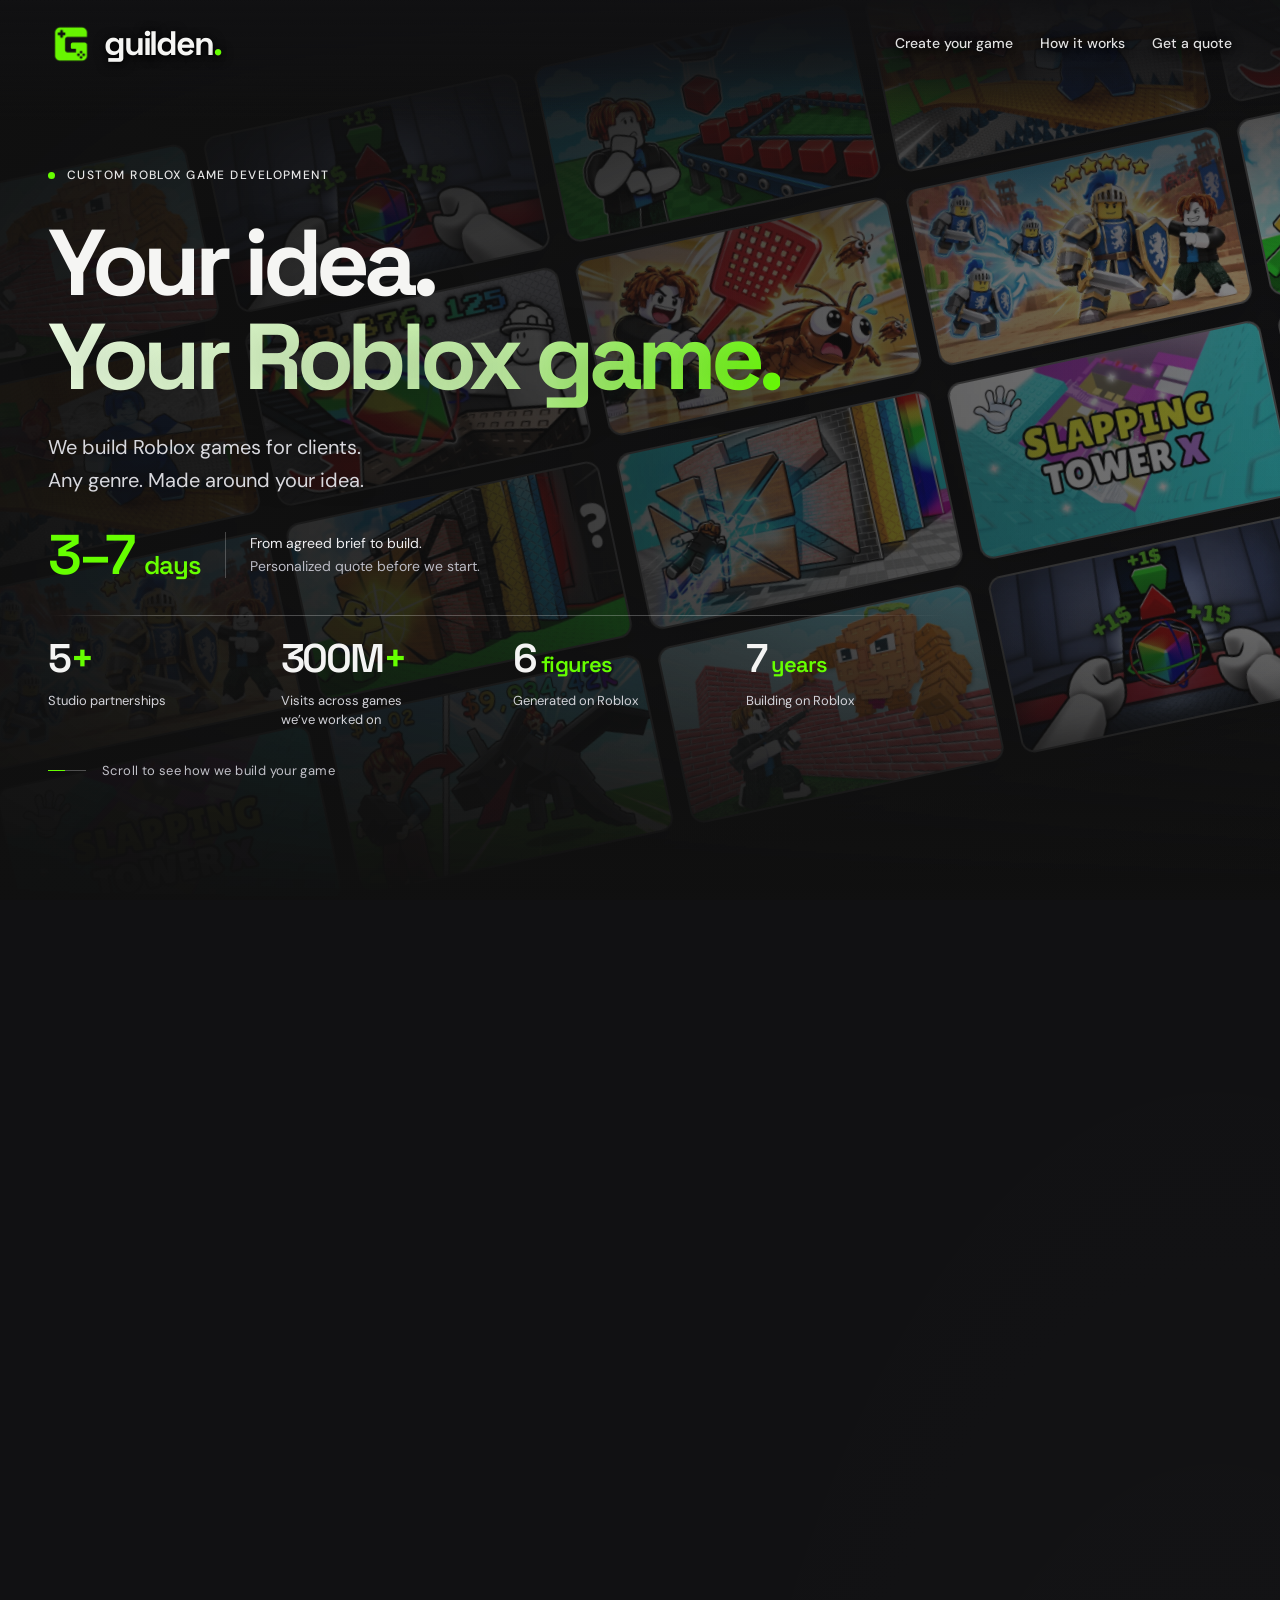
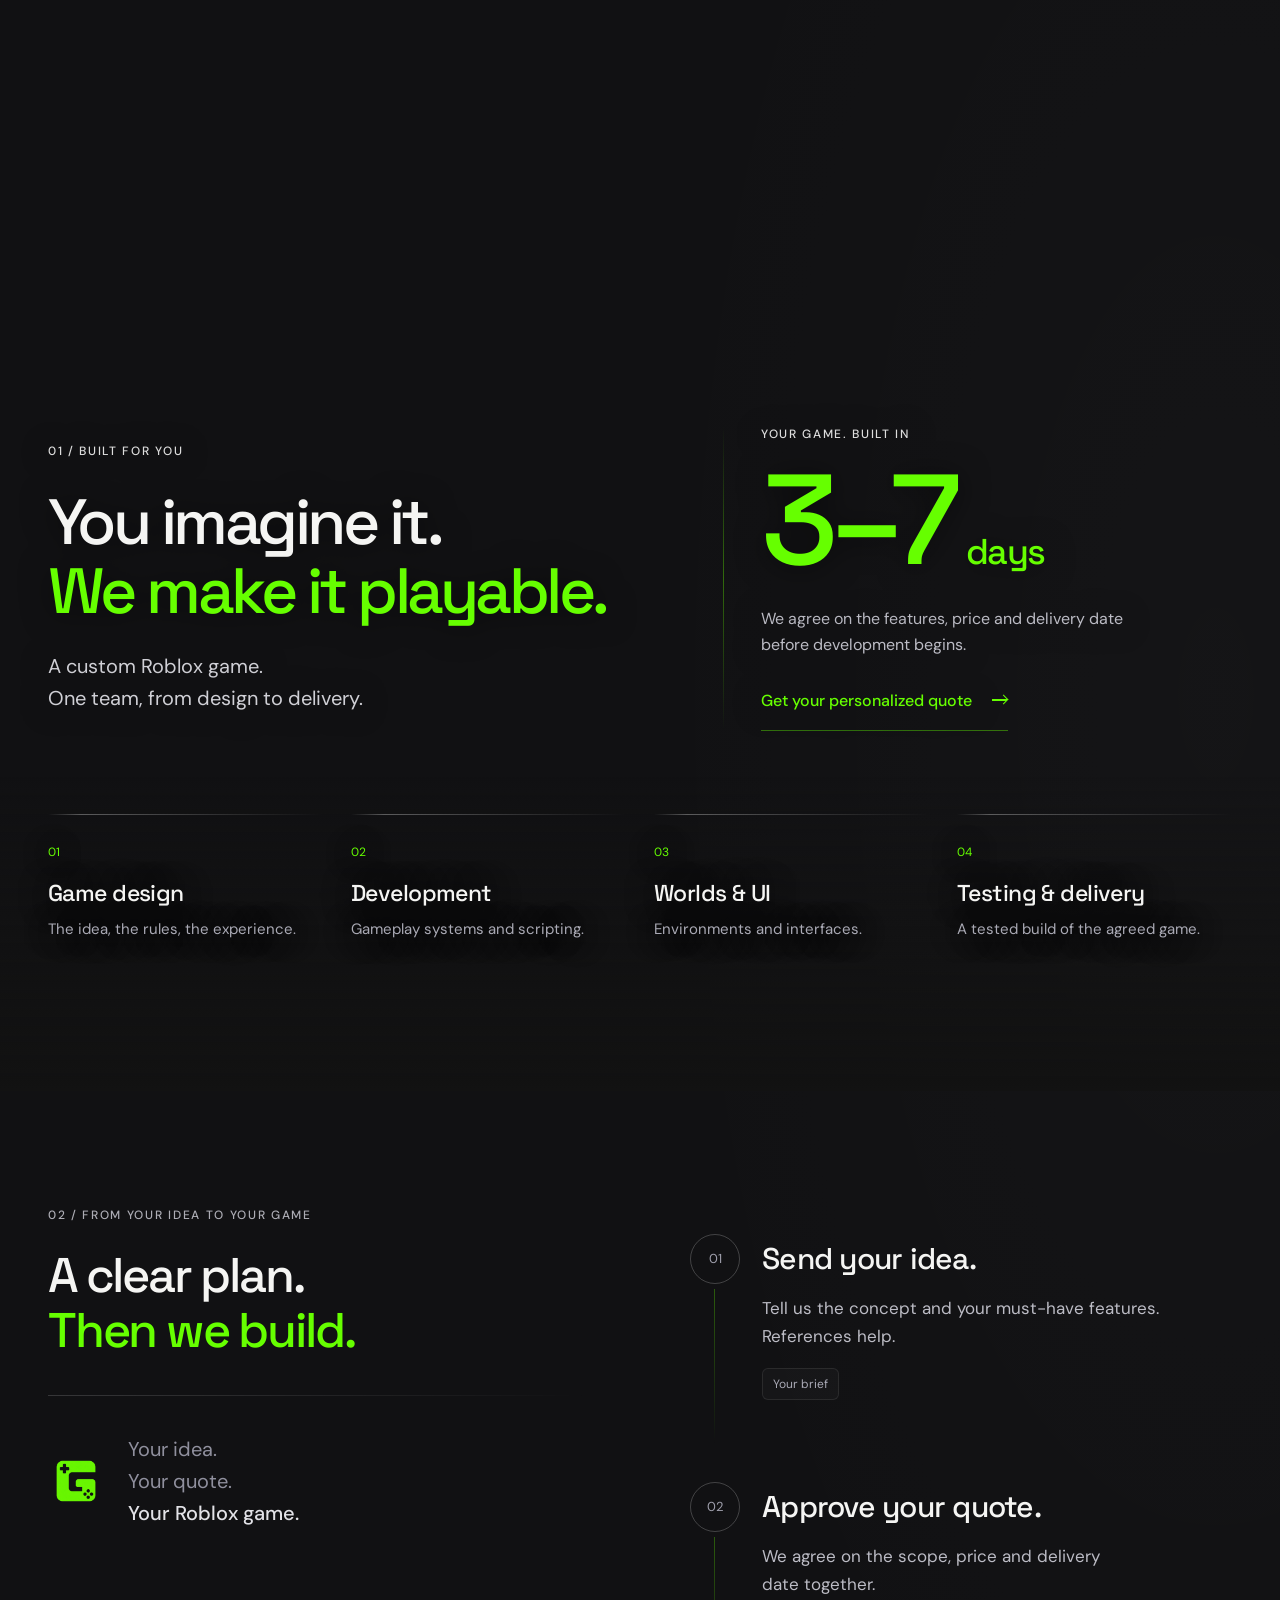
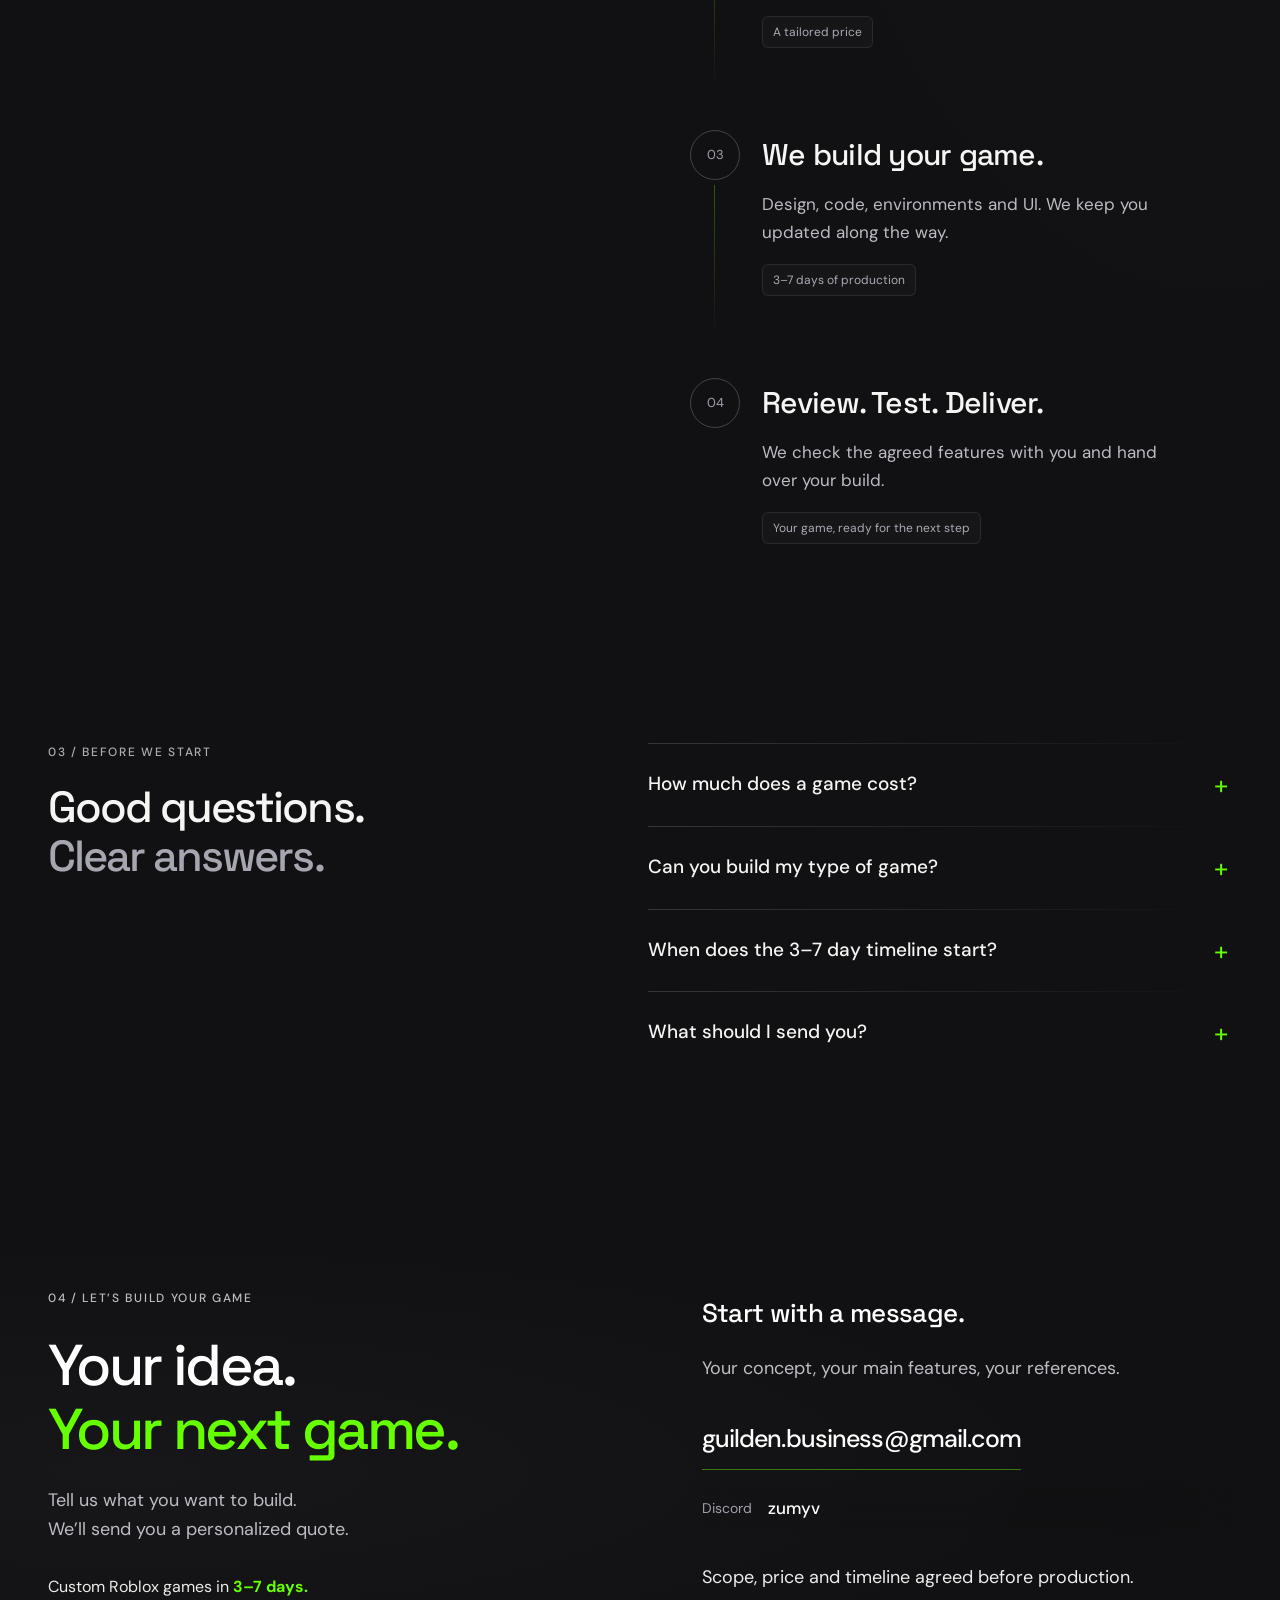
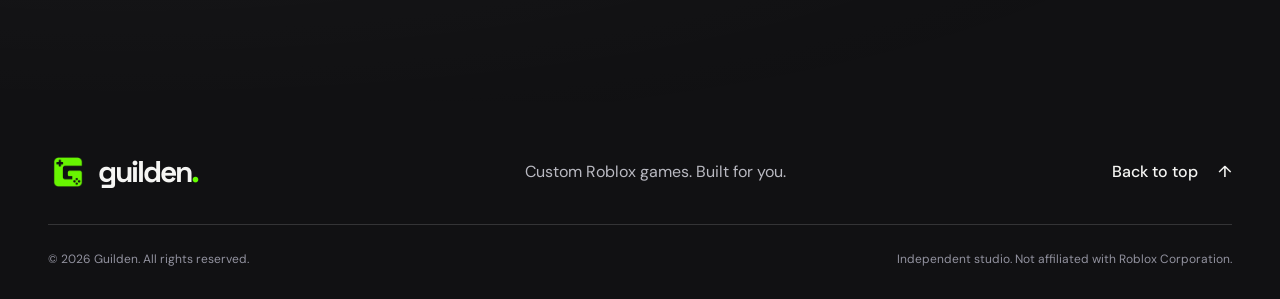
<file: index.html>
<!doctype html>
<html lang="en">
<head>
  <meta charset="utf-8">
  <meta name="viewport" content="width=device-width, initial-scale=1, viewport-fit=cover">
  <title>Guilden — Custom Roblox Games in 3–7 Days</title>
  <meta name="description" content="Your idea, built on Roblox. Guilden creates custom Roblox games for clients in 3–7 days, with a tailored quote. Any genre. Design, development and testing.">
  <meta name="theme-color" content="#101010">
  <meta property="og:title" content="Guilden — Your Roblox game, built in 3–7 days">
  <meta property="og:description" content="Send your idea. Get a tailored quote. We design, develop and test your custom Roblox game.">
  <meta property="og:type" content="website">
  <meta property="og:locale" content="en_US">
  <link rel="canonical" href="https://www.guilden.app/">
  <meta property="og:url" content="https://www.guilden.app/">
  <meta property="og:site_name" content="Guilden">
  <meta property="og:image" content="https://www.guilden.app/assets/guilden-controller-mark.png">
  <meta property="og:image:alt" content="Guilden — custom Roblox game development">
  <meta name="twitter:card" content="summary">
  <meta name="twitter:title" content="Guilden — Custom Roblox Game Development">
  <meta name="twitter:description" content="Any genre. Your idea. Built in 3–7 days. Contact Guilden for a tailored quote.">
  <meta name="twitter:image" content="https://www.guilden.app/assets/guilden-controller-mark.png">
  <link rel="icon" type="image/png" href="assets/favicon.png">
  <link rel="preconnect" href="https://fonts.googleapis.com">
  <link rel="preconnect" href="https://fonts.gstatic.com" crossorigin>
  <link rel="stylesheet" href="https://fonts.googleapis.com/css2?family=DM+Sans:wght@400;500;600;700&family=Space+Grotesk:wght@400;500;600;700&display=swap">
  <link rel="stylesheet" href="css/tokens.css">
  <link rel="stylesheet" href="css/global.css">
  <link rel="stylesheet" href="css/motion.css">
  <link rel="stylesheet" href="css/story.css">
  <link rel="stylesheet" href="css/mobile.css">
  <link rel="stylesheet" href="css/refinement.css">
  <link rel="stylesheet" href="css/commissions.css">
  <script>document.documentElement.classList.add('js');</script>
</head>
<body class="commissions-site">
  <a class="skip-link" href="#content">Skip to content</a>
  <header class="site-header"><div class="container site-header__inner"><a class="brand" href="#top" aria-label="Guilden, back to top"><img src="assets/guilden-mark-small.png" width="38" height="38" alt=""><span>guilden<span class="brand__period">.</span></span></a><button class="menu-toggle" type="button" aria-expanded="false" aria-controls="main-menu" data-menu-toggle><span data-menu-label>Menu</span><span class="menu-toggle__icon" aria-hidden="true"></span></button><nav class="site-nav" id="main-menu" aria-label="Main navigation" data-menu><a href="#vision">Create your game</a><a href="#process">How it works</a><a href="#contact">Get a quote</a></nav></div></header>
  <main id="content" tabindex="-1">
    <div class="world-journey" id="top" data-world-journey>
      <section class="hero hero--immersive" aria-labelledby="hero-title">
        <div class="thumbnail-wall" data-thumbnail-wall aria-hidden="true"><div class="thumbnail-wall__fallback"></div></div><div class="hero__glow" aria-hidden="true"></div>
        <div class="container hero__content"><div class="hero__copy"><p class="eyebrow"><span class="status-dot"></span> Custom Roblox game development</p><h1 id="hero-title">Your idea.<br><span class="accent">Your Roblox game.</span></h1><p class="hero__lead">We build Roblox games for clients.<br>Any genre. Made around your idea.</p><div class="hero-delivery"><strong>3–7 <span>days</span></strong><p>From agreed brief to build.<br><span>Personalized quote before we start.</span></p></div><dl class="hero-proof" aria-label="Our experience"><div><dt>5<span>+</span></dt><dd>Studio partnerships</dd></div><div><dt>300M<span>+</span></dt><dd>Visits across games<br>we’ve worked on</dd></div><div class="hero-proof__revenue"><dt>6<span> figures</span></dt><dd>Generated on Roblox</dd></div><div><dt>7<span> years</span></dt><dd>Building on Roblox</dd></div></dl><p class="scroll-cue"><span class="scroll-cue__line" aria-hidden="true"></span> Scroll to see how we build your game</p></div></div>
      </section>
      <div class="world-journey__runway" aria-hidden="true"></div>
      <section class="section container world-intro commission-offer" id="vision" aria-labelledby="offer-title">
        <span id="create-game" class="legacy-anchor" aria-hidden="true"></span><span id="business" class="legacy-anchor" aria-hidden="true"></span><span id="upgrade-game" class="legacy-anchor" aria-hidden="true"></span><span id="growth" class="legacy-anchor" aria-hidden="true"></span>
        <div class="world-intro__heading"><p class="eyebrow">01 / Built for you</p><h2 id="offer-title">You imagine it.<br><span class="accent">We make it playable.</span></h2><p class="commission-lead">A custom Roblox game.<br>One team, from design to delivery.</p></div>
        <div class="world-intro__details commission-delivery"><p class="eyebrow">Your game. Built in</p><p class="commission-days">3–7<span>days</span></p><p>We agree on the features, price and delivery date before development begins.</p><a class="service-contact-link" href="#contact">Get your personalized quote<span class="link-arrow" aria-hidden="true"></span></a></div>
        <ol class="build-inclusions" aria-label="What we handle"><li><span>01</span><h3>Game design</h3><p>The idea, the rules, the experience.</p></li><li><span>02</span><h3>Development</h3><p>Gameplay systems and scripting.</p></li><li><span>03</span><h3>Worlds & UI</h3><p>Environments and interfaces.</p></li><li><span>04</span><h3>Testing & delivery</h3><p>A tested build of the agreed game.</p></li></ol>
      </section>
    </div>
    <section class="section container commission-process" id="process" aria-labelledby="process-title"><div class="process-heading"><p class="eyebrow">02 / From your idea to your game</p><h2 id="process-title">A clear plan.<br><span class="accent">Then we build.</span></h2><div class="process-summary"><img src="assets/guilden-mark-small.png" alt="" width="56" height="56"><p>Your idea.<br>Your quote.<br><strong>Your Roblox game.</strong></p></div></div><ol class="commission-steps"><li data-build-step><span>01</span><div><h3>Send your idea.</h3><p>Tell us the concept and your must-have features. References help.</p><small>Your brief</small></div></li><li data-build-step><span>02</span><div><h3>Approve your quote.</h3><p>We agree on the scope, price and delivery date together.</p><small>A tailored price</small></div></li><li data-build-step><span>03</span><div><h3>We build your game.</h3><p>Design, code, environments and UI. We keep you updated along the way.</p><small>3–7 days of production</small></div></li><li data-build-step><span>04</span><div><h3>Review. Test. Deliver.</h3><p>We check the agreed features with you and hand over your build.</p><small>Your game, ready for the next step</small></div></li></ol></section>
    <section class="section container commission-faq" id="questions" aria-labelledby="questions-title"><div><p class="eyebrow">03 / Before we start</p><h2 id="questions-title">Good questions.<br><span>Clear answers.</span></h2></div><div class="faq-list"><details><summary>How much does a game cost?</summary><p>Every game gets a personalized quote based on its features, complexity and scope. Send us your idea and we’ll agree on a price before work begins.</p></details><details><summary>Can you build my type of game?</summary><p>Yes. We create all types of Roblox games, from simulators and tycoons to obbies, horror, RPGs and original concepts. Tell us what you have in mind.</p></details><details><summary>When does the 3–7 day timeline start?</summary><p>Production starts once the brief and quote are approved. We confirm the delivery date for your project before starting; larger scopes may need a longer timeline.</p></details><details><summary>What should I send you?</summary><p>Your game idea, the main features and any references. If you already have a budget or a deadline, include those too. A full design document isn’t required.</p></details></div></section>
    <section class="contact-section" id="contact" aria-labelledby="contact-title"><div class="container contact-layout"><div><p class="eyebrow">04 / Let’s build your game</p><h2 id="contact-title">Your idea.<br><span>Your next game.</span></h2><p>Tell us what you want to build.<br>We’ll send you a personalized quote.</p><p class="contact-timeline">Custom Roblox games in <strong>3–7 days.</strong></p></div><div class="contact-card"><h3>Start with a message.</h3><p class="contact-instructions">Your concept, your main features, your references.</p><p data-contact-status><a href="mailto:guilden.business@gmail.com">guilden.business@gmail.com</a><br>Discord: zumyv</p><ul class="contact-links" data-contact-links hidden></ul><p class="contact-small">Scope, price and timeline agreed before production.</p></div></div></section>
  </main>
  <footer class="site-footer container"><div class="footer-top"><a class="brand" href="#top" aria-label="Guilden, back to top"><img src="assets/guilden-mark-small.png" width="38" height="38" alt=""><span>guilden<span class="brand__period">.</span></span></a><p>Custom Roblox games. Built for you.</p><a class="text-link" href="#top">Back to top <span aria-hidden="true">↑</span></a></div><div class="footer-bottom"><p>© <span data-year>2026</span> Guilden. All rights reserved.</p><p>Independent studio. Not affiliated with Roblox Corporation.</p></div></footer>
  <script src="js/site.config.js"></script><script src="js/app.js" defer></script><script src="js/motion.js" defer></script><script src="js/story.js" defer></script>
</body>
</html>
</file>
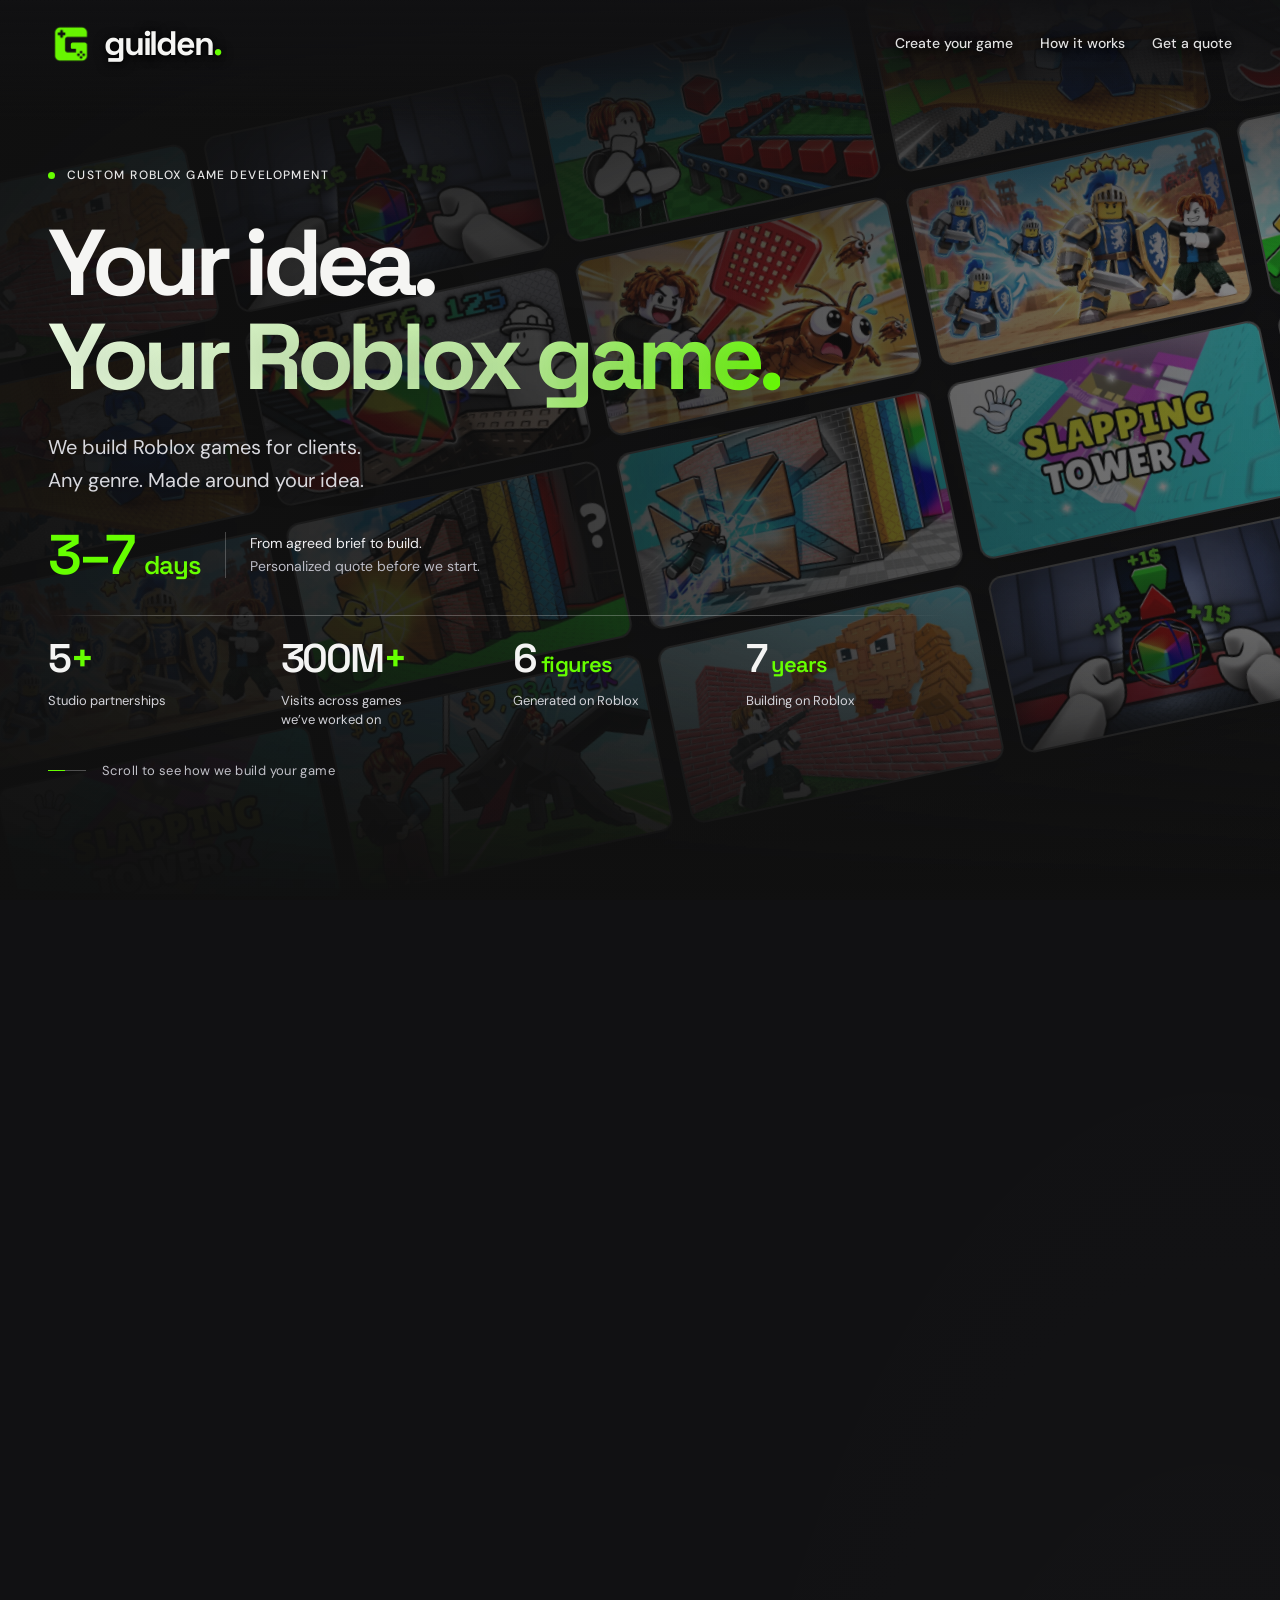
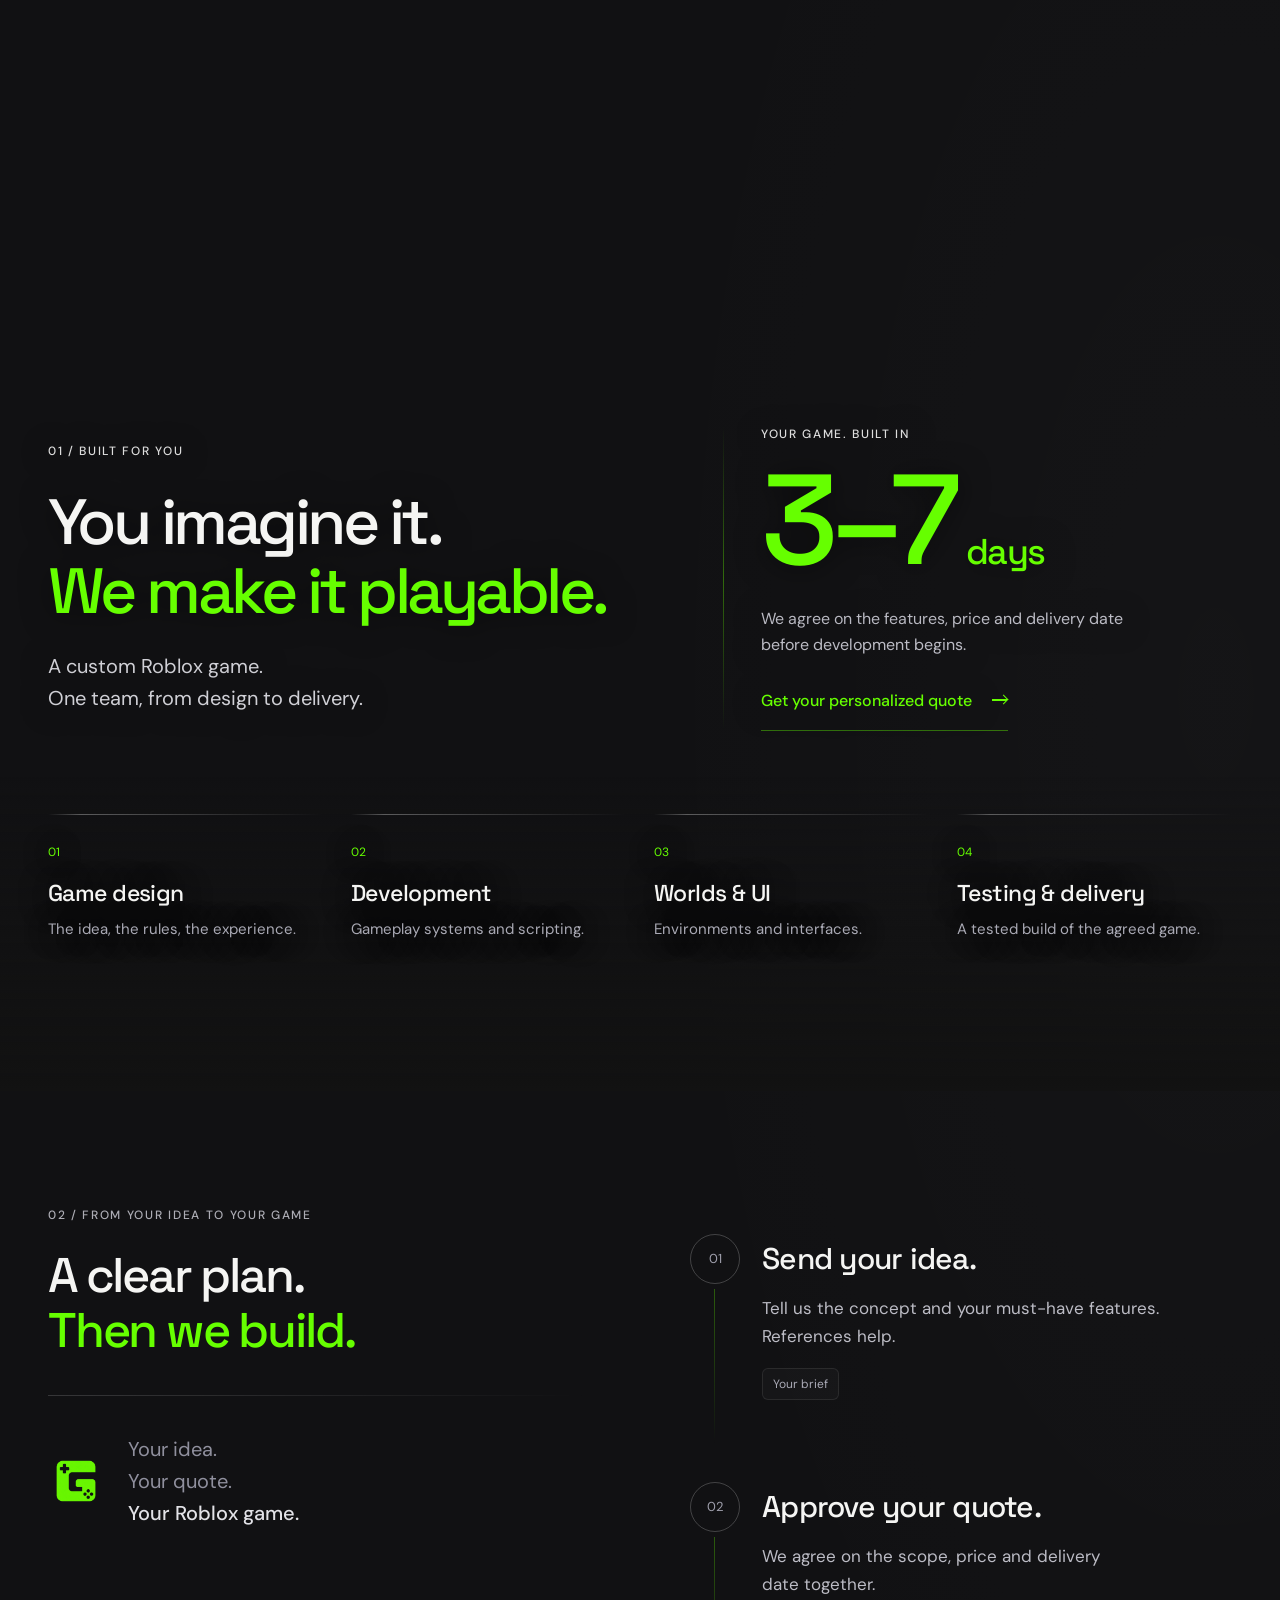
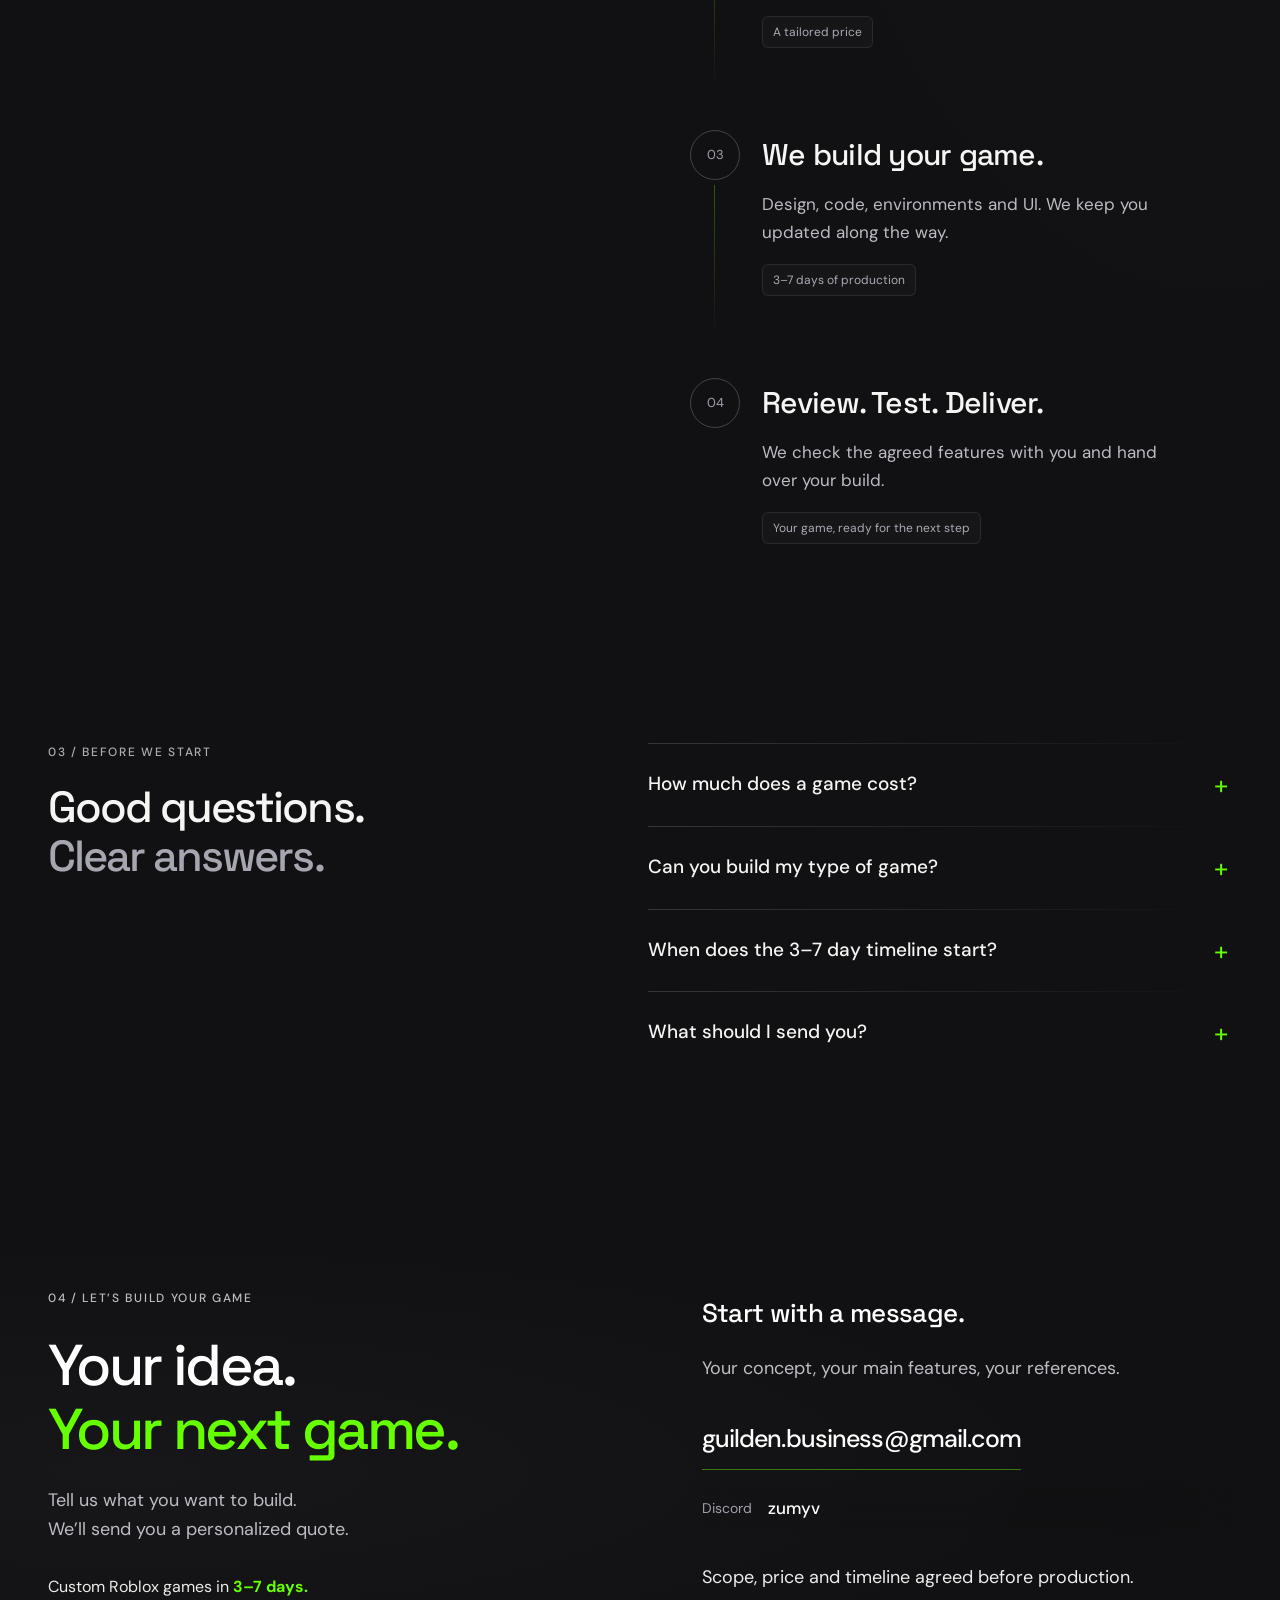
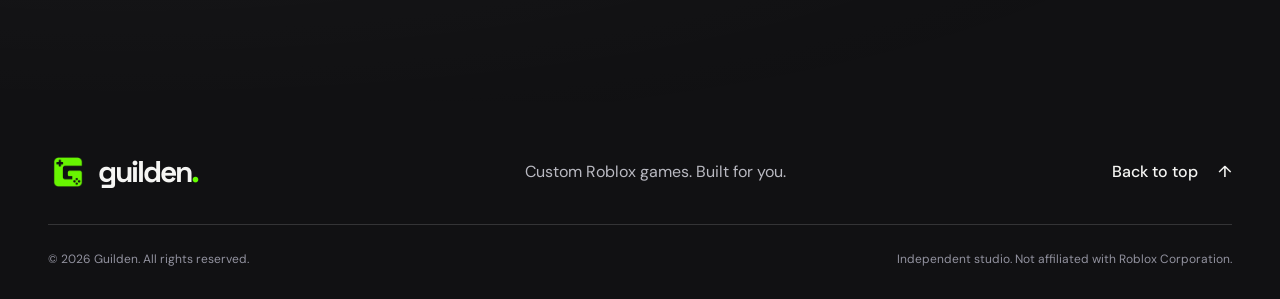
<file: contact.html>
<!doctype html>
<html lang="en"><head><meta charset="utf-8"><meta name="robots" content="noindex"><meta http-equiv="refresh" content="0;url=/#contact"><title>Contact — Guilden</title><script>location.replace("/#contact");</script></head><body><a href="/#contact">Contact Guilden</a></body></html>
</file>
<file: css/tokens.css>
:root {
  --bg: #101010;
  --surface: #191919;
  --text: #f2f3ee;
  --muted: #c1c1c1;
  --brand: #66ff00;
  --brand-solid: #3f9e00;
  --line: #535353;
  --stroke: 2px;
  --title-font: 'Space Grotesk', Arial, sans-serif;
  --body-font: 'DM Sans', Arial, sans-serif;
  --container: 1280px;
  --text-label: .8125rem;
  --text-small: .9375rem;
  --text-body: 1.0625rem;
  --text-lead: 1.25rem;
  --section-space: clamp(72px, 8vw, 120px);
}
</file>
<file: css/global.css>
/* Guilden — typography, layout and components. */
*, *::before, *::after { box-sizing: border-box; }
html { scroll-behavior: smooth; scroll-padding-top: 112px; }
body { margin: 0; background: var(--bg); color: var(--text); font-family: var(--body-font); font-size: var(--text-body); line-height: 1.7; -webkit-font-smoothing: antialiased; }
a { color: inherit; text-decoration: none; }
button { font: inherit; cursor: pointer; }
a, button { -webkit-tap-highlight-color: transparent; }
img { display: block; max-width: 100%; }
h1, h2, h3, p { margin: 0; }
h1, h2, h3 { font-family: var(--title-font); font-weight: 500; text-wrap: balance; }
h2 { font-size: clamp(36px, 3.8vw, 54px); line-height: 1.12; letter-spacing: -.045em; }
h3 { line-height: 1.25; letter-spacing: -.025em; }
p { text-wrap: pretty; }
ul, ol { list-style: none; padding: 0; margin: 0; }
[hidden] { display: none !important; }
::selection { background: #c3c3c3; color: #1a1a1a; }
:focus-visible { outline: 3px solid #d9d9d9; outline-offset: 6px; }
.container { width: min(var(--container), calc(100% - 96px)); margin-inline: auto; }
.accent { color: var(--brand); }
.muted { color: var(--muted); }
.skip-link { position: fixed; top: -100px; left: 16px; background: var(--brand); color: var(--bg); padding: 12px 20px; z-index: 100; }
.skip-link:focus { top: 12px; }

/* Navigation */
.site-header { position: sticky; top: 0; z-index: 10; border-bottom: var(--stroke) solid transparent; }
.site-header__inner { height: 88px; display: flex; align-items: center; justify-content: space-between; gap: 32px; }
.brand { display: inline-flex; align-items: center; gap: 10px; font-family: var(--title-font); font-size: 34px; font-weight: 700; letter-spacing: -1.8px; line-height: 1; flex-shrink: 0; }
.brand img { width: 40px; height: 40px; object-fit: contain; }
.brand__period { color: var(--brand); }
.site-nav { display: flex; align-items: center; gap: 34px; font-size: 16px; font-weight: 500; }
.site-nav>a { padding-block: 10px; }
.site-nav .nav-contact { padding: 12px 22px; }
.nav-contact span { margin-left: 20px; }
.menu-toggle { display: none; }
.eyebrow { display: flex; align-items: center; gap: 12px; font-size: var(--text-label); line-height: 1.5; letter-spacing: .12em; text-transform: uppercase; font-weight: 600; }
.status-dot { display: inline-block; width: 7px; height: 7px; border-radius: 50%; background: var(--brand); box-shadow: 0 0 0 5px #c3c3c312; flex-shrink: 0; }
.btn { display: inline-flex; align-items: center; justify-content: space-between; gap: 24px; min-height: 56px; padding: 14px 24px; font-size: 16px; font-weight: 600; line-height: 1.4; border: var(--stroke) solid transparent; border-radius: 100px; transition: transform .25s, box-shadow .25s, background .25s; }
.text-link { display: inline-flex; align-items: center; gap: 20px; font-size: 16px; font-weight: 500; line-height: 1.5; }
.text-link:hover { color: #e3e3e3; }

/* Sections */
.section { padding-block: var(--section-space); }
.section-heading { display: flex; align-items: flex-end; justify-content: space-between; gap: 48px; margin-bottom: 44px; }
.section-heading>div:first-child { flex: 1; }
.section-heading .eyebrow, .studio-layout .eyebrow { color: #d9d9d9; margin-bottom: 20px; }
.section-heading>p { font-size: var(--text-body); color: var(--muted); max-width: 300px; }
.game-preview { display: grid; grid-template-columns: 1.18fr 1fr; overflow: hidden; border: var(--stroke) solid var(--line); border-radius: 24px; }
.game-preview__art { position: relative; min-height: 440px; overflow: hidden; }
.game-preview__image { position: absolute; inset: 0; width: 100%; height: 100%; object-fit: cover; }
.game-preview__art::after { content: ''; position: absolute; inset: 0; background: linear-gradient(#10101070, transparent 28%, transparent 65%, #101010ed); pointer-events: none; }
.preview-label, .art-caption { position: absolute; z-index: 1; color: #f3f3f3; font-size: var(--text-label); font-weight: 500; line-height: 1.6; letter-spacing: .1em; }
.preview-label { left: 28px; top: 24px; }
.art-caption { left: 28px; right: 28px; bottom: 22px; }
.game-preview__copy { display: flex; flex-direction: column; align-items: flex-start; justify-content: center; padding: clamp(30px, 4vw, 56px); }
.pill { display: inline-flex; align-items: center; gap: 10px; border: var(--stroke) solid #9e9e9e66; border-radius: 100px; padding: 7px 14px; font-size: 14px; line-height: 1.4; color: #e5e5e5; }
.game-preview h3 { font-size: clamp(28px, 2.8vw, 38px); margin: 26px 0 20px; }
.game-preview__copy>p { font-size: var(--text-body); color: var(--muted); line-height: 1.8; max-width: 40ch; }
.release-note { display: flex; align-self: stretch; justify-content: space-between; color: #d9d9d9; font-size: 16px; font-weight: 500; margin-top: 32px; padding-top: 22px; border-top: var(--stroke) solid #c3c3c333; }
.studio-section { padding-block: var(--section-space); }
.studio-layout { display: grid; grid-template-columns: 1fr 1fr; gap: 80px; align-items: start; }
.studio-intro { font-family: var(--title-font); font-size: clamp(23px, 2.2vw, 30px); line-height: 1.5; letter-spacing: -.025em; }
.studio-copy>p+p { color: var(--muted); font-size: var(--text-body); line-height: 1.85; margin-top: 24px; }
.studio-stamp { display: flex; align-items: center; gap: 14px; font-size: var(--text-label); line-height: 1.6; letter-spacing: .1em; color: var(--muted); margin-top: 24px; }
.studio-stamp img { width: 40px; height: 40px; }
.values { margin-top: 36px; }
.values>div { position: relative; padding: 24px 0 24px 44px; border-top: var(--stroke) solid var(--line); }
.values span { position: absolute; left: 0; top: 26px; color: #d2d2d2; font-size: 14px; }
.values h3 { font-size: 21px; }
.values p { font-size: 16px; color: var(--muted); margin-top: 8px; }
.business-intro { max-width: 360px; font-size: var(--text-body); color: var(--muted); }
.business-intro .text-link { color: #d9d9d9; margin-top: 22px; }
.offers { display: grid; grid-template-columns: repeat(3, 1fr); gap: 24px; }
.offer { display: flex; flex-direction: column; padding: 30px; border: var(--stroke) solid var(--line); border-radius: 20px; }
.offer__top { display: flex; justify-content: space-between; gap: 12px; align-items: center; color: #c7c7c7; font-size: var(--text-label); font-weight: 500; line-height: 1.5; letter-spacing: .06em; }
.offer__top>span:last-child { font-size: 22px; color: var(--brand); }
.offer__icon { display: flex; align-items: center; height: 110px; color: #cacaca; font-size: 56px; line-height: 1; }
.offer h3 { font-size: clamp(24px, 2.1vw, 29px); }
.offer>p { color: var(--muted); font-size: 16px; line-height: 1.85; margin-top: 20px; }
.process { display: flex; align-items: center; justify-content: space-between; gap: 32px; margin-top: 44px; padding: 30px 0; border-block: var(--stroke) solid var(--line); }
.process>p { font-size: 18px; font-weight: 500; }
.process ol { display: flex; gap: 30px; font-size: 16px; }
.process li span { color: #c4c4c4; font-size: 14px; margin-right: 10px; }
.business-note { font-size: 14px; line-height: 1.8; color: var(--muted); max-width: 85ch; margin-top: 22px; }

/* Contact */
.contact-section { padding-block: 88px; }
.contact-layout { display: grid; grid-template-columns: 1.25fr 1fr; gap: 80px; align-items: center; }
.contact-layout .eyebrow { margin-bottom: 24px; }
.contact-layout h2 { font-size: clamp(42px, 4.6vw, 66px); letter-spacing: -.045em; }
.contact-layout>div>p:last-child { font-size: 18px; line-height: 1.8; margin-top: 28px; max-width: 48ch; }
.contact-card { border-left: var(--stroke) solid #eeeeee70; padding-left: 44px; }
.contact-card__arrow { display: block; font-size: 52px; line-height: 1; margin-bottom: 26px; }
.contact-card h3 { font-size: 28px; margin-bottom: 24px; }
.contact-links { display: flex; flex-direction: column; gap: 14px; }
.contact-links .btn { width: 100%; }
.contact-handle { display: flex; align-items: center; gap: 16px; padding: 16px; border: var(--stroke) solid #eeeeee80; border-radius: 12px; font-size: 16px; }
.contact-handle__label { color: #e9e9e9; }
.contact-handle__value { font-weight: 700; font-size: 20px; }
.contact-handle__copy { margin-left: auto; border: 0; border-radius: 8px; min-height: 44px; padding: 10px 18px; font-size: 15px; font-weight: 600; }
.contact-card__hint, .contact-card__note { display: block; font-size: 14px; line-height: 1.7; margin-top: 18px; }
.site-footer { padding-top: 44px; padding-bottom: 30px; }
.footer-top { display: flex; align-items: center; justify-content: space-between; gap: 30px; padding-bottom: 32px; border-bottom: var(--stroke) solid var(--line); }
.footer-top>p { font-size: 16px; color: var(--muted); }
.footer-top .brand { font-size: 30px; }
.footer-top .brand img { width: 34px; height: 34px; }
.footer-bottom { display: flex; justify-content: space-between; gap: 30px; padding-top: 24px; font-size: 13px; line-height: 1.7; color: var(--muted); }

/* Configured games */
.games-grid { display: grid; grid-template-columns: repeat(3, 1fr); gap: 24px; }
.game-card { border: var(--stroke) solid var(--line); border-radius: 20px; overflow: hidden; background: var(--surface); }
.game-card__media { position: relative; aspect-ratio: 16/9; }
.game-card__image { width: 100%; height: 100%; object-fit: cover; }
.game-card__placeholder { height: 100%; display: grid; place-items: center; }
.game-card__placeholder img { width: 70px; height: 70px; }
.game-card__status { position: absolute; left: 14px; top: 14px; padding: 6px 12px; border-radius: 100px; background: #1a1a1ae6; font-size: 13px; }
.game-card__body { padding: 28px; }
.game-card__title { font-size: 28px; }
.game-card__text { font-size: 16px; color: var(--muted); margin-top: 16px; }
.game-card__link { margin-top: 24px; }
.game-card__title a:hover { color: var(--brand); }

@media (max-width:1100px) {
  .container { width: calc(100% - 64px); }
  .site-nav { gap: 24px; }
  .section-heading { gap: 32px; }
  .studio-layout { gap: 48px; }
  .offers { gap: 18px; }
  .offer { padding: 24px; }
  .process { align-items: flex-start; flex-direction: column; gap: 22px; }
  .process ol { width: 100%; justify-content: space-between; }
  .contact-layout { gap: 40px; }
  .contact-card { padding-left: 30px; }
}
@media (max-width:900px) {
  .site-header__inner { height: 76px; }
  .brand { font-size: 30px; }
  .brand img { width: 36px; height: 36px; }
  .js .menu-toggle { display: flex; align-items: center; gap: 14px; background: #1a1a1ab3; color: var(--text); border: var(--stroke) solid var(--line); border-radius: 10px; min-height: 44px; padding: 9px 14px; font-size: 15px; }
  .site-nav { flex-wrap: wrap; gap: 18px; }
  .js .site-nav { display: none; position: absolute; top: 78px; left: 0; right: 0; padding: 24px 32px; border-bottom: var(--stroke) solid var(--line); }
  .js .site-nav.is-open { display: flex; flex-direction: column; align-items: stretch; gap: 8px; }
  .site-nav .nav-contact { margin-top: 8px; }
  .section-heading { align-items: flex-start; flex-direction: column; gap: 24px; }
  .section-heading>p, .business-intro { max-width: 52ch; }
  .game-preview { grid-template-columns: 1fr 1fr; }
  .game-preview__copy { padding: 28px; }
  .game-preview h3 { font-size: 29px; }
  .studio-layout { grid-template-columns: 1fr; gap: 44px; }
  .offers { grid-template-columns: 1fr; }
  .offer { padding: 32px; }
  .offer h3 { font-size: 30px; }
  .offer>p { max-width: 65ch; font-size: 17px; }
  .offer__icon { height: 94px; }
  .contact-layout { grid-template-columns: 1fr; gap: 40px; }
  .contact-card { border-left: 0; border-top: var(--stroke) solid #eeeeee70; padding: 32px 0 0; }
  .contact-card__arrow { display: none; }
  .contact-handle { max-width: 520px; }
  .games-grid { grid-template-columns: repeat(2, 1fr); }
}
@media (max-width:620px) {
  .container { width: calc(100% - 40px); }
  .site-header__inner { min-height: 72px; height: auto; padding-block: 14px; gap: 20px; flex-wrap: wrap; }
  .js .site-header__inner { flex-wrap: nowrap; gap: 12px; }
  .brand { font-size: 28px; }
  .brand img { width: 32px; height: 32px; }
  .js .menu-toggle { padding-inline: 10px; gap: 10px; line-height: 1.4; }
  .site-nav { width: 100%; }
  .js .site-nav { top: 74px; padding-inline: 20px; }
  h2 { font-size: 36px; }
  .eyebrow { letter-spacing: .09em; }
  .section-heading { margin-bottom: 30px; }
  .game-preview { grid-template-columns: 1fr; border-radius: 18px; }
  .game-preview__art { min-height: 300px; }
  .game-preview__copy { padding: 28px 24px; }
  .preview-label, .art-caption { left: 20px; right: 20px; letter-spacing: .06em; }
  .game-preview h3 { font-size: 30px; }
  .game-preview__copy>p { font-size: 17px; }
  .studio-intro { font-size: 25px; }
  .studio-stamp { display: none; }
  .values>div { padding-left: 36px; }
  .offer { padding: 26px; }
  .offer h3 { font-size: 27px; }
  .process ol { display: grid; grid-template-columns: 1fr 1fr; gap: 20px; }
  .business-note { font-size: 14px; }
  .contact-section { padding-block: 64px; }
  .contact-layout h2 { font-size: 44px; }
  .contact-layout>div>p:last-child { font-size: 17px; }
  .contact-card h3 { font-size: 26px; }
  .contact-handle { flex-wrap: wrap; gap: 12px; padding: 14px; }
  .contact-handle__copy { padding-inline: 14px; }
  .footer-top { flex-wrap: wrap; gap: 24px; }
  .footer-top>p { order: 3; width: 100%; }
  .footer-bottom { flex-direction: column; gap: 12px; }
  .games-grid { grid-template-columns: 1fr; }
}
@media (prefers-reduced-motion:reduce) {
  html { scroll-behavior: auto; }
  *, *::before, *::after { animation: none !important; transition: none !important; }
}
</file>
<file: css/motion.css>
/* Guilden — sage tones, translucent surfaces and purposeful motion. */
body {
  background: radial-gradient(ellipse at 0% 48%, #8181810b, transparent 34%), var(--bg);
}
.site-header { margin-bottom: -90px; background: transparent; backdrop-filter: none; transition: background .3s, border-color .3s; }
.site-header.is-scrolled { background: linear-gradient(110deg, #181818ed, #101010ed); border-color: var(--line); backdrop-filter: blur(20px); }
.brand img { filter: none; }
.site-nav>a:not(.nav-contact) { color: #e1e1e1; transition: color .2s; }
.site-nav>a:hover { color: #d9d9d9; }
.nav-contact { background: linear-gradient(125deg, #9a9a9a, #818181); border: var(--stroke) solid #d3d3d366; color: white; border-radius: 100px; }
.nav-contact:hover { color: white !important; box-shadow: 0 6px 30px #93939340; }
.btn--primary { background: linear-gradient(115deg, #979797 0%, #7d7d7d 100%); color: white; box-shadow: 0 6px 30px #93939335, inset 0 1px #ffffff1a; }
.btn--primary:hover { transform: translateY(-3px); background: linear-gradient(115deg, #a1a1a1, #939393); box-shadow: 0 10px 40px #a9a9a950; }
.btn span, .text-link span { transition: transform .25s; }
.btn:hover span, .text-link:hover span { transform: translate(3px,-2px); }

/* Immersive opening. The thumbnail images keep their original colors. */
.hero--immersive {
  position: relative; isolation: isolate; display: flex; flex-direction: column;
  justify-content: center; min-height: min(980px, max(850px, 100svh));
  padding: 160px 0 100px; overflow: hidden; background: var(--bg);
}
.hero__content { position: relative; z-index: 2; }
.hero__copy { max-width: 940px; }
.hero--immersive h1 { font-size: clamp(60px, 7vw, 98px); line-height: 1.06; font-weight: 700; letter-spacing: -.055em; text-shadow: 0 4px 45px #0003; }
.hero--immersive h1 .accent { color: #d6d6d6; background: linear-gradient(105deg, #e8e8e8 0%, #cbcbcb 55%, #c8c8c8 100%); background-clip: text; -webkit-background-clip: text; -webkit-text-fill-color: transparent; }
.hero--immersive .eyebrow { color: #e7e7e7; margin-bottom: 28px; font-size: 14px; letter-spacing: .12em; }
.hero__lead { max-width: 610px; font-size: 20px; color: #e0e0e0; line-height: 1.75; margin-top: 30px; text-shadow: 0 2px 16px #0009; }
.hero__actions { display: flex; align-items: center; flex-wrap: wrap; gap: 20px; margin-top: 32px; }
.hero__actions .text-link { min-height: 56px; border: var(--stroke) solid #d9d9d980; padding: 14px 24px; border-radius: 100px; background: linear-gradient(120deg, #44444455, #18181899); backdrop-filter: blur(12px); color: #f6f6f6; }
.hero__actions .text-link:hover { background: #6d6d6d55; }
.thumbnail-wall { position: absolute; inset: 0; z-index: 0; overflow: hidden; pointer-events: none; }
.thumbnail-wall::after {
  content: ''; position: absolute; inset: 0; z-index: 1;
  background: linear-gradient(90deg, #101010ed 0%, #101010b8 38%, #10101030 100%), linear-gradient(0deg, #101010 0%, #101010d9 7%, #10101040 36%, #10101026 70%, #101010de 100%);
}
.thumbnail-wall__fallback { position: absolute; inset: 0; background: url('../assets/jeux/clean-all-the-bugs.webp') center / cover; opacity: .45; }
.thumbnail-wall.is-ready .thumbnail-wall__fallback { display: none; }
.thumbnail-wall__canvas { position: absolute; left: -400px; right: -400px; top: 50%; transform: translate3d(var(--wall-x, 0px), calc(-50% + var(--wall-y, 0px)), 0) rotate(-12deg); transition: transform .8s cubic-bezier(.2,.8,.2,1); opacity: .72; }
.thumbnail-row { margin-bottom: 18px; }
.thumbnail-track { display: flex; width: max-content; animation: thumbnail-drift var(--speed, 120s) linear infinite; will-change: transform; }
.thumbnail-row:nth-child(even) .thumbnail-track { animation-direction: reverse; }
.thumbnail-group { display: flex; flex: none; gap: 18px; padding-right: 18px; }
.thumbnail-tile { flex: none; width: clamp(240px, 25vw, 440px); aspect-ratio: 16/9; border-radius: 14px; overflow: hidden; border: var(--stroke) solid #d9d9d966; background: #262626; box-shadow: 0 12px 30px #0005; }
.thumbnail-tile img { width: 100%; height: 100%; object-fit: cover; }
.hero__glow { position: absolute; inset: 0; z-index: 1; pointer-events: none; background: radial-gradient(ellipse at 3% 45%, #93939321, transparent 52%), radial-gradient(ellipse at 100% 70%, #93939338, transparent 48%); }
.hero__footer {
  position: relative; z-index: 2; display: grid; grid-template-columns: repeat(3,1fr);
  align-items: center; gap: 32px; padding: 30px 36px; margin-top: 56px;
  border: var(--stroke) solid transparent; border-radius: 20px;
  background: linear-gradient(115deg, #282828e6, #181818d9) padding-box, linear-gradient(115deg, #c3c3c3a6, #a9a9a93b 50%, #d2d2d280) border-box;
  backdrop-filter: blur(24px); box-shadow: 0 20px 55px #0002;
}
.hero__manifesto { min-width: 0; padding-right: 24px; border-right: var(--stroke) solid #b4b4b466; }
.hero__manifesto:last-child { border-right: 0; padding-right: 0; }
.hero__manifesto>span { font-size: 13px; font-weight: 600; line-height: 1.5; letter-spacing: .12em; color: #d2d2d2; }
.hero__manifesto>p { font-family: var(--title-font); font-size: clamp(21px, 2vw, 26px); line-height: 1.35; letter-spacing: -.025em; margin-top: 10px; color: #f4f4f4; }
.hero__scroll { position: absolute; left: calc(50% - 22px); bottom: 24px; z-index: 2; width: 44px; height: 44px; display: grid; place-items: center; border: var(--stroke) solid #d3d3d377; border-radius: 100%; color: #cccccc; background: #21212166; }
.hero__scroll span { animation: scroll-nudge 2.8s ease-in-out infinite; }

/* Subtle gradients connect the sections without decorative dividers. */
#games { padding-top: 72px; background: radial-gradient(ellipse at 95% 45%, #9393930c, transparent 60%); }
.game-preview { background: linear-gradient(125deg, #292929 0%, #191919 65%); box-shadow: 0 20px 70px #0002; }
.game-preview__copy { background: radial-gradient(ellipse at 100% 0%, #a9a9a917, transparent 65%); }
.studio-section { background: radial-gradient(ellipse at 0% 45%, #6e6e6e1c, transparent 60%), linear-gradient(180deg, #10101000, #1a1a1a99 25%, #1a1a1a99 75%, #10101000); }
.studio-art { max-width: 420px; aspect-ratio: 16/10; margin-top: 36px; overflow: hidden; border: var(--stroke) solid #c3c3c366; border-radius: 20px; box-shadow: 0 14px 55px #93939314; }
.studio-art img { width: 100%; height: 100%; object-fit: cover; object-position: center 43%; transition: transform .8s cubic-bezier(.2,.8,.2,1); }
.studio-art:hover img { transform: scale(1.045); }
.offer { background: linear-gradient(140deg, #27272780, #14141466 70%); transition: transform .3s, border-color .3s, box-shadow .3s; }
.offer:hover { transform: translateY(-5px); border-color: #c3c3c399; box-shadow: 0 16px 45px #0003, inset 0 0 60px #a9a9a90a; }
.offer__icon { transition: transform .4s; }
.offer:hover .offer__icon { transform: translateX(5px) rotate(-6deg); }
.contact-section { position: relative; background: radial-gradient(ellipse at 85% 0%, #c5c5c566, transparent 62%), linear-gradient(120deg, #727272, #515151 65%, #323232); color: white; border-block: var(--stroke) solid #d1d1d155; }
.contact-layout h2 span { color: #dfdfdf; }
.contact-layout>div>p:last-child,.contact-card__note,.contact-card__hint { color: #ececec; }
.contact-handle { background: linear-gradient(110deg, #1a1a1a3d, #1a1a1a70); backdrop-filter: blur(12px); }
.contact-handle__copy { background: #f5f5f5; color: #595959; }
.contact-handle__copy:hover { background: white; }
.contact-section :focus-visible { outline-color: white; }
.contact-links .btn { background: #f7f7f7; color: #595959; box-shadow: none; }

/* Motion is decorative; content stays available without it. */
.reveal-ready { opacity: 0; transform: translateY(24px); transition: opacity .7s, transform .7s cubic-bezier(.2,.8,.2,1); transition-delay: var(--reveal-delay, 0ms); }
.reveal-ready.is-revealed,.reveal-ready:focus-within { opacity: 1; transform: none; }
.offer.is-revealed:hover { transform: translateY(-5px); }
.hero__copy>.eyebrow,.hero__copy>h1,.hero__copy>.hero__lead,.hero__copy>.hero__actions { animation: hero-enter .85s both cubic-bezier(.2,.8,.2,1); }
.hero__copy>h1 { animation-delay: .09s; }
.hero__copy>.hero__lead { animation-delay: .18s; }
.hero__copy>.hero__actions { animation-delay: .27s; }
.wall-is-idle .thumbnail-track { animation-play-state: paused; }
@keyframes thumbnail-drift { to { transform: translate3d(-50%,0,0); } }
@keyframes hero-enter { from { opacity: 0; transform: translateY(22px); } to { opacity: 1; transform: none; } }
@keyframes scroll-nudge { 0%,100% { transform: translateY(-2px); } 50% { transform: translateY(3px); } }
@media (max-width:1100px) {
  .hero--immersive { padding-top: 148px; min-height: 850px; }
  .hero__footer { padding: 28px; gap: 24px; }
  .hero__manifesto { padding-right: 20px; }
}
@media (max-width:900px) {
  .site-header { margin-bottom: -78px; }
  .js .site-nav { background: linear-gradient(120deg, #232323f5, #121212f5); backdrop-filter: blur(20px); }
  .hero--immersive h1 { font-size: clamp(58px, 8vw, 76px); }
  .hero__lead { max-width: 560px; font-size: 19px; }
  .hero__footer { gap: 20px; padding: 26px; }
  .hero__manifesto>span { font-size: 13px; letter-spacing: .07em; }
  .hero__manifesto>p { font-size: 21px; }
  .thumbnail-wall::after { background: linear-gradient(90deg, #101010e0, #10101070), linear-gradient(0deg, #101010, #1010100d 55%, #101010b3); }
  .studio-art { max-width: 520px; }
}
@media (max-width:620px) {
  .site-header { margin-bottom: -74px; }
  .hero--immersive { padding: 132px 0 94px; min-height: 0; }
  .hero--immersive h1 { font-size: clamp(42px, 10.6vw, 66px); letter-spacing: -.05em; }
  .hero--immersive .eyebrow { font-size: 13px; letter-spacing: .07em; margin-bottom: 24px; }
  .hero__lead { font-size: 18px; line-height: 1.75; margin-top: 26px; }
  .hero__actions { flex-direction: column; align-items: stretch; gap: 14px; margin-top: 28px; }
  .hero__actions .btn,.hero__actions .text-link { width: 100%; justify-content: center; min-height: 54px; font-size: 16px; padding: 14px 20px; }
  .hero__footer { grid-template-columns: 1fr; gap: 0; margin-top: 38px; padding: 6px 22px; border-radius: 18px; }
  .hero__manifesto { display: grid; grid-template-columns: 112px 1fr; align-items: center; gap: 16px; padding: 20px 0; border-right: 0; border-bottom: var(--stroke) solid #b4b4b44d; }
  .hero__manifesto:last-child { border: 0; }
  .hero__manifesto>span { font-size: 13px; letter-spacing: .04em; }
  .hero__manifesto>p { font-size: 19px; line-height: 1.4; letter-spacing: -.02em; margin-top: 0; }
  .thumbnail-tile { width: 250px; border-radius: 10px; }
  .thumbnail-group { gap: 12px; padding-right: 12px; }
  .thumbnail-row { margin-bottom: 12px; }
  .thumbnail-wall__canvas { opacity: .78; }
  .thumbnail-wall::after { background: linear-gradient(90deg, #101010d9, #10101080), linear-gradient(0deg, #101010, #10101060 24%, #1010101a 60%, #101010bf); }
  .hero__glow { background: radial-gradient(ellipse at 0% 40%, #93939326, transparent 75%); }
  #games { padding-top: 56px; }
  .studio-art { max-width: none; aspect-ratio: 16/10; margin-top: 28px; }
}
@media (max-width:360px) {
  .hero__manifesto { grid-template-columns: 1fr; gap: 7px; padding-block: 18px; }
}
/* One continuous stage: the thumbnail becomes a full-bleed world behind the games. */
.world-journey { position: relative; isolation: isolate; }
.world-journey__runway { display: none; }
.world-portal { position: absolute; left: 0; top: 0; z-index: 1; opacity: 0; overflow: hidden; transform-origin: center; pointer-events: none; background: #232323; }
.world-portal img { width: 100%; height: 100%; object-fit: cover; }
.journey-enabled .hero--immersive { position: sticky; top: var(--stage-top, 0px); min-height: max(850px, 100svh); }
.journey-enabled .world-journey__runway { display: block; height: var(--journey-travel, 115svh); pointer-events: none; }
.journey-enabled .thumbnail-wall__canvas { opacity: calc(.72 * var(--wall-opacity, 1)); }
.journey-enabled .thumbnail-wall::after { z-index: 2; opacity: var(--wall-mask, 1); }
.journey-enabled .hero__content,.journey-enabled .hero__footer,.journey-enabled .hero__scroll { opacity: var(--copy-opacity, 1); translate: 0 var(--copy-rise, 0px); }
.journey-enabled .hero__glow { background: radial-gradient(ellipse at 0% 45%, #93939326, transparent 65%); }
.journey-enabled .hero--immersive::after {
  content: ''; position: absolute; inset: 0; z-index: 1; pointer-events: none;
  opacity: var(--world-shade, 0);
  background: linear-gradient(90deg, #1a1a1ab3, #20202055 70%), linear-gradient(0deg, #101010f2 0%, #1a1a1a90 45%, #12121266 100%);
}
.journey-enabled::after {
  content: ''; position: absolute; inset: auto 0 0; height: 280px; pointer-events: none; z-index: 1;
  background: linear-gradient(transparent, var(--bg));
}
.journey-enabled #vision { position: relative; z-index: 2; padding-top: 80px; padding-bottom: 140px; background: none; }
.journey-enabled #vision .section-heading { text-shadow: 0 3px 24px #0d0d0dcc; }
.journey-enabled #vision .eyebrow { color: #dddddd; }
.journey-enabled #vision .muted { color: #dadada; }
.journey-enabled .game-preview { background: linear-gradient(125deg, #292929ed, #191919e6); backdrop-filter: blur(24px); border-color: #b5b5b580; box-shadow: 0 24px 80px #0a0a0a66; }
.journey-enabled .hero--immersive::before { content: ''; position: absolute; inset: 0; z-index: 2; pointer-events: none; background: var(--bg); opacity: var(--world-end, 0); }
@media (max-width:620px) {
  .journey-enabled .hero--immersive { min-height: 100svh; }
  .journey-enabled #vision { padding-top: 56px; padding-bottom: 88px; }
}
@media (prefers-reduced-motion:reduce) {
  .world-portal { display: none; }
  .thumbnail-track,.hero__scroll span,.hero__copy>* { animation: none !important; }
  .thumbnail-wall__canvas { transform: translateY(-50%) rotate(-12deg) !important; transition: none; }
  .reveal-ready { opacity: 1; transform: none; transition: none; }
  .offer:hover,.offer.is-revealed:hover,.studio-art:hover img { transform: none; }
}
@media print {
  .journey-enabled .hero--immersive { position: relative; top: 0; min-height: 0; }
  .journey-enabled .world-journey__runway,.world-portal { display: none; }
  .journey-enabled .hero__content,.journey-enabled .hero__footer,.journey-enabled .hero__scroll { opacity: 1; translate: none; }
  .reveal-ready { opacity: 1; transform: none; }
}
</file>
<file: css/story.css>
/* Guilden's scroll story. Each chapter retains its normal document flow. */
.scroll-cue { display: flex; align-items: center; gap: 18px; margin-top: 38px; font-size: 15px; color: #d6d6d6; }
.scroll-cue>span { font-size: 28px; color: #d1d1d1; animation: scroll-nudge 2.8s ease-in-out infinite; }
.hero__footer { margin-top: 64px; }
.site-nav>a { position: relative; }
.site-nav>a::after { content: ''; position: absolute; bottom: 4px; left: 0; right: 0; height: 2px; background: #cdcdcd; transform: scaleX(0); transform-origin: left; transition: transform .3s; }
.site-nav>a[aria-current="location"] { color: #e9e9e9; }
.site-nav>a[aria-current="location"]::after { transform: scaleX(1); }
.site-header::after { content: ''; position: absolute; left: 0; bottom: -2px; width: 100%; height: 2px; background: linear-gradient(90deg,#939393,#e1e1e1); transform: scaleX(var(--reading-progress,0)); transform-origin: left; }
.world-intro { min-height: 84svh; display: grid; grid-template-columns: 1.2fr 1fr; gap: 72px; align-items: center; }
.world-intro .eyebrow { margin-bottom: 28px; color: #dcdcdc; }
.world-intro h2 { font-size: clamp(44px,5vw,72px); letter-spacing: -.055em; }
.world-intro__details>p { font-size: clamp(20px,2vw,26px); color: #efefef; line-height: 1.6; }
.world-intro__principles { margin-top: 34px; }
.world-intro__principles>div { padding: 22px 0; border-top: 2px solid #b5b5b566; }
.world-intro__principles span { font-size: 13px; color: #c9c9c9; letter-spacing: .1em; }
.world-intro__principles h3 { font-size: 25px; margin: 7px 0; }
.world-intro__principles p { font-size: 17px; color: #d3d3d3; }
.journey-enabled #vision { text-shadow: 0 2px 30px #0008; }

/* Familiar creator analytics, with our own sage framing. */
.growth-section { --signal: #f57987; --signal-rgb: 245,121,135; --growth: 0; position: relative; isolation: isolate; }
.growth-section::before,.revenue-section::before { content: ''; position: absolute; inset: 0; z-index: -1; pointer-events: none; background: radial-gradient(ellipse at 50% 45%,rgba(var(--signal-rgb),.1),transparent 70%); mask-image: linear-gradient(transparent,black 18%,black 78%,transparent); }
.growth-stage { padding-block: 28px 20px; }
.growth-heading,.revenue-heading { display: flex; justify-content: space-between; align-items: end; gap: 40px; margin-bottom: 28px; }
.growth-heading .eyebrow,.revenue-heading .eyebrow { color: #cfcfcf; margin-bottom: 14px; }
.growth-heading h2 { font-size: clamp(32px,3vw,40px); }
.growth-heading { margin-bottom: 22px; }
.growth-heading .eyebrow { margin-bottom: 10px; }
.growth-heading h2>span { color: var(--signal); }
.growth-heading>p,.revenue-heading>p { font-size: 17px; max-width: 42ch; color: #c8c8c8; }
.analytics { border: 2px solid rgba(var(--signal-rgb),.4); border-radius: 22px; background: linear-gradient(125deg,#1b1b1b,#121212); box-shadow: 0 30px 100px #0005,0 0 80px rgba(var(--signal-rgb),.07); overflow: hidden; }
.analytics__header { display: flex; align-items: center; justify-content: space-between; gap: 20px; padding: 16px 28px; border-bottom: 2px solid #ffffff13; background: #21212144; }
.analytics__identity { display: flex; align-items: center; gap: 20px; }
.roblox-glyph { display: inline-block; width: 28px; height: 28px; border: 9px solid currentColor; transform: rotate(15deg); color: #dbdbdb; flex-shrink: 0; }
.analytics__breadcrumb { display: block; font-size: 13px; line-height: 1.4; color: #c1c1c1; letter-spacing: .025em; }
.analytics__header h3 { font-size: 22px; margin-top: 4px; }
.demo-label { font-size: 13px; color: #e3e3e3; border: 1px solid #b9b9b95c; background: #93939315; padding: 5px 10px; border-radius: 6px; white-space: nowrap; }
.analytics__body { display: grid; grid-template-columns: 1fr 200px; gap: 22px; padding: 18px 28px; }
.analytics__main { min-width: 0; }
.analytics-report { display: flex; align-items: center; gap: 14px; padding-bottom: 14px; }
.report-symbol { color: var(--signal); font-size: 30px; }
.analytics-report strong { font-size: 15px; font-weight: 600; }
.analytics-report p { font-size: 13px; color: #bbbbbb; }
.analytics-phase { color: var(--signal); font-size: 13px; white-space: nowrap; margin-left: auto; }
.benchmark-heading { display: flex; align-items: center; justify-content: space-between; gap: 14px; margin-bottom: 14px; }
.benchmark-heading h4 { margin: 0; font-size: 17px; font-weight: 600; }
.benchmark-heading>span { color: #c1c1c1; font-size: 13px; }
.benchmark-grid { display: grid; grid-template-columns: repeat(3,minmax(0,1fr)); gap: 14px; }
.metric-card { --rank: 8%; padding: 14px; min-width: 0; border: 2px solid rgba(var(--signal-rgb),.25); background: linear-gradient(140deg,rgba(var(--signal-rgb),.065),#ffffff01); border-radius: 12px; }
.metric-card h4 { margin: 0 0 8px; font-size: 14px; font-weight: 500; line-height: 1.35; color: #e1e1e1; }
.metric-reading { display: flex; flex-wrap: wrap; align-items: center; gap: 7px; }
.metric-reading strong { font-size: 24px; line-height: 1.25; font-variant-numeric: tabular-nums; letter-spacing: -.04em; }
.metric-trend { font-size: 13px; font-weight: 500; color: var(--signal); padding: 1px 5px; border-radius: 4px; background: rgba(var(--signal-rgb),.1); }
.benchmark-rank { display: flex; align-items: baseline; gap: 7px; margin-top: 12px; font-size: 13px; line-height: 1.3; color: #b5b5b5; }
.benchmark-rank [data-rank] { color: var(--signal); font-weight: 700; }
.benchmark-track { height: 8px; background: #515151; border-radius: 20px; position: relative; margin: 9px 0 10px; }
.benchmark-fill { display: block; width: var(--rank); height: 100%; border-radius: inherit; background: var(--signal); }
.benchmark-track::after { content: ''; position: absolute; inset: 0; background: linear-gradient(90deg,transparent 49%,#161616 49% 51%,transparent 51% 89%,#161616 89% 91%,transparent 91%); }
.benchmark-track i { position: absolute; z-index: 1; left: var(--rank); top: 50%; transform: translate(-50%,-50%); width: 14px; height: 14px; border: 2px solid #fff; background: var(--signal); border-radius: 50%; box-shadow: 0 0 0 3px rgba(var(--signal-rgb),.2); }
.benchmark-reference { display: flex; justify-content: space-between; gap: 12px; color: #acacac; font-size: 13px; line-height: 1.3; }
.benchmark-reference b { display: block; color: #d0d0d0; font-weight: 500; }
.analytics-live { border-left: 2px solid #ffffff15; padding-left: 22px; display: flex; flex-direction: column; justify-content: space-between; gap: 16px; }
.analytics-live h4 { margin: 0; font-size: 14px; color: #cacaca; font-weight: 500; }
.analytics-live>div>span { display: block; font-size: 13px; color: #bdbdbd; }
.analytics-live strong { display: block; font-size: 23px; color: var(--signal); font-variant-numeric: tabular-nums; }
.analytics-live svg { height: 30px; width: 100%; color: var(--signal); }
.analytics-live path { stroke: currentColor; stroke-width: 2; fill: none; }
.analytics__footer { display: flex; justify-content: space-between; gap: 16px; border-top: 2px solid #ffffff12; padding: 12px 28px; font-size: 13px; color: #b5b5b5; }
.analytics__footer>span:last-child { color: var(--signal); }
.growth-timeline { display: flex; align-items: center; gap: 20px; margin-top: 22px; font-size: 13px; color: #c1c1c1; }
.growth-timeline>div { height: 2px; flex: 1; background: #505050; }
.growth-timeline i { display: block; width: calc(var(--growth)*100%); height: 100%; background: var(--signal); }
.growth-runway,.revenue-runway { display: none; }
.scroll-scene .growth-stage,.scroll-scene .revenue-stage { position: sticky; top: var(--scene-top,88px); opacity: var(--scene-opacity,1); }
.scroll-scene .growth-runway,.scroll-scene .revenue-runway { display: block; height: var(--scene-travel,110svh); }

/* The second analytics chapter gives the ARPPU curve the entire canvas. */
.revenue-section { --signal: #f57987; --signal-rgb: 245,121,135; position: relative; isolation: isolate; }
.revenue-stage { padding-block: 44px 32px; }
.revenue-heading h2 { font-size: clamp(36px,3.8vw,54px); }
.revenue-panel { padding: 28px 32px 20px; border: 2px solid #87878766; border-radius: 22px; background: linear-gradient(125deg,#1a1a1a,#121212); box-shadow: 0 30px 100px #0004; }
.revenue-panel__header { display: flex; align-items: start; justify-content: space-between; gap: 22px; }
.revenue-panel__header .analytics__breadcrumb { display: flex; align-items: center; gap: 10px; }
.revenue-panel__header .roblox-glyph { width: 15px; height: 15px; border-width: 5px; }
.revenue-panel h3 { margin-top: 14px; font-size: 21px; }
.revenue-panel h3>span { color: #c1c1c1; }
.revenue-panel__header p { font-size: 13px; margin-top: 6px; color: #b4b4b4; }
.revenue-reading { display: flex; align-items: end; justify-content: space-between; gap: 16px; margin-top: 18px; }
.revenue-reading>div>span { color: #c4c4c4; font-size: 13px; }
.revenue-reading strong { display: block; font-size: 38px; font-variant-numeric: tabular-nums; letter-spacing: -.04em; line-height: 1.3; }
.robux-symbol { color: var(--signal); }
.revenue-status { color: var(--signal); font-size: 14px; }
.revenue-plot { display: flex; gap: 15px; margin-top: 24px; height: clamp(180px,26vh,290px); color: var(--signal); }
.revenue-axis { width: 28px; flex-shrink: 0; display: flex; flex-direction: column; justify-content: space-between; font-size: 13px; color: #a9a9a9; line-height: 1; }
.revenue-plot svg { width: 0; min-width: 0; flex: 1; height: 100%; overflow: visible; }
.revenue-grid { stroke: #ffffff1f; stroke-width: 1; stroke-dasharray: 3 4; fill: none; }
.revenue-benchmark { fill: #ffffff0d; stroke: #ffffff0d; }
.revenue-line { fill: none; stroke: currentColor; stroke-width: 3; vector-effect: non-scaling-stroke; }
.revenue-area { fill: url(#revenue-fill); }
.revenue-points circle { fill: currentColor; }
.revenue-xaxis { display: flex; justify-content: space-between; margin: 16px 0 0 43px; color: #bababa; font-size: 13px; }
.revenue-legend { display: flex; align-items: center; flex-wrap: wrap; gap: 20px; margin: 20px 0 0 43px; font-size: 13px; color: #cbcbcb; }
.revenue-legend>span { display: flex; align-items: center; gap: 8px; }
.revenue-legend i { width: 18px; height: 3px; background: var(--signal); }
.revenue-legend>span:nth-child(2) i { background: #7f7f7f; height: 8px; }
.revenue-legend>span:last-child { margin-left: auto; color: #a9a9a9; }
.growth-chapters { display: grid; grid-template-columns: repeat(3,1fr); gap: 30px; margin-top: 24px; }
.growth-chapters>div { display: flex; gap: 16px; color: #979797; border-top: 2px solid #535353; padding-top: 16px; }
.growth-chapters span { font-size: 13px; }
.growth-chapters p { font-size: 16px; line-height: 1.5; }
.growth-chapters strong { font-weight: 500; }
.growth-chapters .is-active { border-color: var(--signal); color: #f3f3f3; }
.growth-chapters .is-active>span { color: var(--signal); }

/* A gallery of the supplied artwork; no invented game names or results. */
.game-gallery { display: grid; grid-template-columns: repeat(2,minmax(0,1fr)); align-items: start; gap: 44px 32px; }
.game-gallery figure { margin: 0; min-width: 0; }
.game-gallery figure:nth-child(even) { margin-top: 70px; }
.game-gallery img { width: 100%; aspect-ratio: 16/9; object-fit: cover; border: 2px solid #c3c3c366; border-radius: 18px; box-shadow: 0 20px 60px #0004; }
.game-gallery figcaption { display: flex; justify-content: space-between; padding-top: 14px; font-size: 13px; letter-spacing: .06em; color: #bebebe; }
.game-gallery figcaption>span:first-child { color: #d3d3d3; }
.contact-handle__value { user-select: all; }
.studio-signature { margin-top: 56px; padding-top: 30px; border-top: 2px solid #c3c3c366; }
.studio-signature__wordmark { display: block; font-family: var(--title-font); font-size: clamp(66px,7vw,100px); font-weight: 700; line-height: 1.1; letter-spacing: -.07em; }
.studio-signature__wordmark>span { color: #c5c5c5; }
.studio-signature>p { color: #c7c7c7; font-size: 19px; margin-top: 18px; line-height: 1.5; }
.studio-signature>div { display: flex; flex-wrap: wrap; gap: 10px 22px; margin-top: 30px; font-size: 13px; color: #aaaaaa; text-transform: uppercase; letter-spacing: .06em; }

/* Three selected games, discovered in the natural vertical document flow. */
.gallery-stage { padding-block: 48px 40px; }
.gallery-section#games { padding: 0; background: none; }
.game-gallery { display: grid; grid-template-columns: 1fr; gap: clamp(44px,7vw,100px); max-width: 1000px; margin-inline: auto; }
.game-gallery figure,.game-gallery figure:nth-child(even) { margin: 0; opacity: calc(.2 + var(--card-enter,1)*.8); transform: translateY(calc((1 - var(--card-enter,1))*36px)) scale(calc(.96 + var(--card-enter,1)*.04)); transition: none; }
.game-gallery figure.reveal-ready { opacity: calc(.2 + var(--card-enter,1)*.8); transform: translateY(calc((1 - var(--card-enter,1))*36px)) scale(calc(.96 + var(--card-enter,1)*.04)); }
.game-gallery img { height: auto; border-radius: 20px; }
.game-gallery figcaption { padding-top: 18px; font-size: 15px; }
.game-gallery figure>a { display: block; border-radius: 18px; }
.game-gallery figure>a:hover figcaption { color: #eeeeee; }
.offer h3 { margin-top: 32px; }
.offer__top>span:only-child { font-size: 13px; color: #bfbfbf; }
.offer-model { display: block; margin-top: auto; padding-top: 26px; font-size: 14px; color: #c4c4c4; }

/* One quiet gradient field. Color carries meaning instead of filling every panel. */
:root { --bg: #121212; --surface: #1c1c1c; --line: #484848; --muted: #c0c0c0; }
body { background: radial-gradient(ellipse at 0% 15%,#3d3d3d12,transparent 32%),radial-gradient(ellipse at 100% 65%,#4747471c,transparent 35%),#121212; }
.site-header.is-scrolled { background: linear-gradient(180deg,#121212f5,#141414e8); border-color: #5e5e5e55; }
.hero--immersive { background: #121212; }
.hero__glow { display: none; }
.hero--immersive h1 .accent { background-image: linear-gradient(105deg,#e3e3e3,#c4c4c4); }
.thumbnail-wall__canvas { filter: saturate(.78); }
.journey-enabled .hero--immersive::after { background: linear-gradient(90deg,#121212cc,#18181888 70%),linear-gradient(0deg,#121212 0%,#181818b3 45%,#13131366 100%); }
.journey-enabled::after { height: clamp(260px,35vh,440px); background: linear-gradient(transparent,#121212); }
.growth-section::before,.revenue-section::before { opacity: .45; }
.growth-heading h2>span { color: #d7d7d7; }
.analytics { border-color: #8080805c; background: linear-gradient(135deg,#1e1e1eee,#181818e8); box-shadow: 0 24px 70px #0003; }
.analytics__header { background: linear-gradient(100deg,#9d9d9d08,transparent); }
.metric-card { border-color: #84848440; background: linear-gradient(130deg,rgba(var(--signal-rgb),.035),transparent); }
.revenue-panel { border-color: #8080805c; background: linear-gradient(125deg,#1e1e1eee,#181818e8); box-shadow: 0 24px 70px #0003; }
.studio-section { background: radial-gradient(ellipse at 15% 50%,#7a7a7a10,transparent 68%); }
.studio-section--new { position: relative; padding-block: clamp(72px,9vw,130px); background: radial-gradient(ellipse at 50% 48%,#97979712,transparent 66%); }
.studio-heading { text-align: center; }
.studio-heading .eyebrow { justify-content: center; color: #c8c8c8; margin-bottom: 28px; }
.studio-heading h2 { font-size: clamp(44px,5.6vw,80px); line-height: 1.08; letter-spacing: -.055em; }
.studio-heading h2>span { background: linear-gradient(110deg,#e3e3e3,#b2b2b2 75%); background-clip: text; -webkit-background-clip: text; color: transparent; }
.studio-description { max-width: 620px; margin: 28px auto 0; font-size: 20px; line-height: 1.7; color: #c4c4c4; }
.studio-method { display: grid; grid-template-columns: repeat(3,minmax(0,1fr)); gap: 56px; margin-top: 68px; }
.studio-method article { position: relative; padding-top: 28px; }
.studio-method article::before { content: ''; position: absolute; inset: 0 0 auto; height: 2px; background: linear-gradient(90deg,#bebebe7d,#a0a0a024,transparent); }
.studio-method__number { font-size: 13px; letter-spacing: .1em; color: #b3b3b3; }
.studio-method h3 { font-size: clamp(27px,2.6vw,36px); margin-top: 18px; }
.studio-method p { font-size: 17px; color: #c0c0c0; line-height: 1.7; margin-top: 14px; max-width: 30ch; }
.studio-closing { text-align: center; font-size: 14px; color: #929292; margin-top: 62px; letter-spacing: .04em; }
.studio-closing>span { color: #cacaca; }
.offer { border-color: #8080805c; background: linear-gradient(145deg,#28282855,#18181811); }
.offer:hover { border-color: #b4b4b470; box-shadow: none; }
.game-gallery img { border-color: #8f8f8f55; box-shadow: 0 18px 50px #0003; }
.contact-section { border: 0; background: radial-gradient(ellipse at 15% 50%,#69696926,transparent 65%),radial-gradient(ellipse at 90% 60%,#5d5d5d22,transparent 60%); }
.contact-layout h2 span { color: #bcbcbc; }
.contact-card { border-color: #9f9f9f4d; }
.contact-handle { background: linear-gradient(115deg,#c9c9c908,#18181844); border-color: #9f9f9f55; }
.growth-stage>.growth-heading,.revenue-stage>.revenue-heading { translate: 0 calc(var(--chapter-progress,0)*-14px); }

@media (max-width:1100px) {
  .world-intro { gap: 40px; }
  .analytics__body { grid-template-columns: 1fr 150px; padding: 18px; gap: 18px; }
  .analytics-live { padding-left: 18px; }
  .metric-card { padding: 14px; }
  .metric-reading strong { font-size: 21px; }
  .analytics-phase { display: none; }
}
@media (max-width:900px) {
  .world-intro { grid-template-columns: 1fr; gap: 40px; }
  .world-intro__heading { max-width: 650px; }
  .growth-heading,.revenue-heading { align-items: start; }
  .growth-heading>p,.revenue-heading>p { display: none; }
  .analytics__body { grid-template-columns: 1fr; }
  .analytics-live { display: grid; grid-template-columns: repeat(5,minmax(0,1fr)); padding: 16px 0 0; border-left: 0; border-top: 2px solid #ffffff15; gap: 14px; }
  .analytics-live h4,.analytics-live svg { display: none; }
  .analytics-live strong { font-size: 19px; }
  .analytics__footer>span:last-child { display: none; }
  .revenue-legend>span:last-child { width: 100%; margin-left: 0; }
}
@media (max-width:620px) {
  .studio-heading { text-align: left; }
  .studio-heading .eyebrow { justify-content: flex-start; margin-bottom: 22px; }
  .studio-heading h2 { font-size: clamp(37px,10.5vw,54px); }
  .studio-description { font-size: 18px; margin-top: 24px; }
  .studio-method { grid-template-columns: 1fr; gap: 32px; margin-top: 40px; }
  .studio-method article { padding-top: 22px; }
  .studio-method h3 { margin-top: 12px; font-size: 29px; }
  .studio-method p { max-width: 40ch; margin-top: 10px; }
  .studio-closing { text-align: left; margin-top: 38px; }
  .gallery-stage { padding-block: 28px 24px; }
  .hero__footer { margin-top: 44px; }
  .scroll-cue { font-size: 14px; gap: 14px; }
  .world-intro h2 { font-size: 44px; }
  .world-intro__details>p { font-size: 21px; }
  .growth-stage,.revenue-stage { padding-block: 22px 20px; }
  .growth-heading,.revenue-heading { margin-bottom: 20px; }
  .growth-heading h2 { font-size: 29px; }
  .growth-heading .eyebrow,.revenue-heading .eyebrow { font-size: 13px; margin-bottom: 10px; }
  .analytics { border-radius: 16px; }
  .analytics__header { padding: 14px; flex-wrap: wrap; gap: 12px; }
  .analytics__identity { gap: 12px; }
  .analytics__identity .roblox-glyph { width: 20px; height: 20px; border-width: 7px; }
  .analytics__header h3 { font-size: 19px; }
  .analytics__header .demo-label { display: none; }
  .analytics__body { padding: 14px; gap: 16px; }
  .analytics-report { display: none; }
  .benchmark-heading h4 { font-size: 14px; }
  .benchmark-heading>span { font-size: 13px; }
  .benchmark-grid { grid-template-columns: repeat(2,minmax(0,1fr)); gap: 10px; }
  .metric-card { position: relative; padding: 12px 10px; border-radius: 9px; }
  .metric-card h4 { font-size: 13px; min-height: 35px; margin-bottom: 6px; }
  .metric-reading { flex-direction: column; align-items: flex-start; gap: 2px; min-height: 52px; }
  .metric-reading strong { font-size: 22px; }
  .metric-trend { font-size: 13px; }
  .benchmark-rank { position: absolute; bottom: 10px; left: 10px; margin-top: 0; font-size: 13px; gap: 5px; }
  .benchmark-rank>span:last-child { display: none; }
  .benchmark-reference { display: none; }
  .benchmark-track { margin: 14px 0 4px 38px; height: 6px; }
  .analytics-live { display: none; }
  .analytics__footer { font-size: 13px; padding: 10px 14px; }
  .growth-timeline { display: none; }
  .growth-timeline>span { white-space: nowrap; }
  .revenue-heading h2 { font-size: 35px; }
  .revenue-panel { padding: 18px 14px; border-radius: 16px; }
  .revenue-panel__header { flex-direction: column; gap: 12px; }
  .revenue-panel__header .demo-label { display: none; }
  .revenue-panel h3 { font-size: 19px; margin-top: 12px; }
  .revenue-reading { margin-top: 14px; }
  .revenue-reading strong { font-size: 32px; }
  .revenue-status { font-size: 13px; max-width: 85px; text-align: right; }
  .revenue-plot { height: 180px; gap: 9px; margin-top: 18px; }
  .revenue-axis { width: 23px; }
  .revenue-xaxis { margin-left: 32px; font-size: 13px; gap: 8px; }
  .revenue-xaxis>span:first-child { max-width: 55px; }
  .revenue-legend { gap: 10px 16px; margin-left: 32px; font-size: 13px; }
  .growth-chapters { gap: 12px; margin-top: 18px; }
  .growth-chapters>div { display: block; padding-top: 10px; }
  .growth-chapters p { font-size: 14px; margin-top: 4px; }
  .game-gallery { grid-template-columns: 1fr; gap: 30px; }
  .game-gallery figure:nth-child(even) { margin-top: 0; }
}
@media (prefers-reduced-motion:reduce) {
  .growth-stage>.growth-heading,.revenue-stage>.revenue-heading { translate: none; }
  .scroll-scene .growth-stage,.scroll-scene .revenue-stage { position: relative; top: 0; opacity: 1; }
  .scroll-scene .growth-runway,.scroll-scene .revenue-runway { display: none; }
}
@media print {
  .scroll-scene .growth-stage,.scroll-scene .revenue-stage { position: relative; top: 0; opacity: 1; }
  .growth-runway,.revenue-runway { display: none !important; }
}

/* WakiCube green: crisp brand accents, soft transitions, no luminous halo. */
.site-nav>a::after { background: var(--brand); }
.site-nav>a[aria-current="location"] { color: #d8edcb; }
.site-header::after { background: linear-gradient(90deg,#3f9e00,#66ff00); }
.hero--immersive h1 .accent { background-image: linear-gradient(105deg,#e5f1dd,#a8e57d 60%,#66ff00); }
.studio-heading h2>span { background-image: linear-gradient(110deg,#dcebd2,#9cd76b 75%); }
.status-dot { box-shadow: none; }
.scroll-cue>span { color: #a5d784; }
.contact-layout h2 span { color: var(--brand); }

/* Original WakiCube green, on neutral charcoal surfaces. */
:root { --bg: #111113; --surface: #1b1b1e; --text: #f5f5f3; --muted: #bdbdc2; --brand: #66ff00; --brand-solid: #3f9e00; --line: #444448; }
body { background: radial-gradient(ellipse at 100% 65%,#ffffff03,transparent 35%),var(--bg); }
.hero--immersive { background: var(--bg); }
.hero--immersive h1 .accent { background-image: linear-gradient(105deg,#eeffe3,#a5ee74 55%,#66ff00); }
.studio-heading h2>span { background-image: linear-gradient(110deg,#e6ffda,#83db49 75%); }
.growth-heading h2>span { color: #dfdfdf; }
.analytics,.revenue-panel { background: linear-gradient(135deg,#1d1d20ee,#141416e8); border-color: #77777e55; }
.analytics__header { background: linear-gradient(100deg,#ffffff04,transparent); }
.contact-section { background: radial-gradient(ellipse at 15% 50%,#ffffff05,transparent 65%); }
.brand img { filter: none; width: 46px; height: 46px; }
.footer-top .brand img { width: 40px; height: 40px; }
@media(max-width:620px) { .brand img { width: 38px; height: 38px; } }

/* Service cards use the original WakiCube green with dark, readable copy. */
.offers .offer { background: linear-gradient(135deg,#98f451 0%,#66ff00 100%); border-color: #89e64d; color: #112008; box-shadow: none; }
.offers .offer:hover { border-color: #b8ff8a; box-shadow: none; }
.offers .offer h3 { color: #101b0a; }
.offers .offer>p { color: #233c14; }
.offers .offer__top>span:only-child,.offers .offer-model { color: #29451a; }

/* Navigation floats above the scroll story without a separate header band. */
.site-header,.site-header.is-scrolled { position: fixed; inset: 0 0 auto; margin: 0; background: transparent; border: 0; box-shadow: none; backdrop-filter: none; -webkit-backdrop-filter: none; }
.site-header::after { display: none; }
.site-header .brand,.site-header .site-nav>a { text-shadow: 0 1px 5px #000c,0 2px 12px #0008; }

/* Named releases retain the vertical, scroll-revealed gallery. */
.game-gallery .game-caption { align-items: center; gap: 24px; letter-spacing: 0; padding-top: 22px; }
.game-caption__index { color: #a0a0a8; font-size: 12px; letter-spacing: .1em; text-transform: uppercase; }
.game-caption h3 { margin-top: 8px; font-size: clamp(24px,2.6vw,34px); color: var(--text); }
.game-caption__status { display: inline-flex; align-items: center; gap: 9px; color: #c8c8cf; font-size: 14px; white-space: nowrap; }
.game-caption__status i { width: 7px; height: 7px; border: 1px solid var(--brand); border-radius: 50%; }
.game-caption__status--play { color: var(--brand); }
.game-gallery figure>a:hover h3 { color: var(--brand); }
.game-gallery figure>a:focus-visible { outline-offset: 8px; }
@media(max-width:620px) {
  .game-gallery .game-caption { flex-direction: column; align-items: flex-start; gap: 14px; padding-top: 16px; }
  .game-caption h3 { font-size: 25px; margin-top: 6px; }
  .game-caption__status { font-size: 13px; }
}
</file>
<file: css/mobile.css>
/* Mobile chapters share the desktop identity, with portrait-specific framing. */
.menu-scrim { display: none; }
@media (max-width: 900px) {
  .site-header { padding-top: env(safe-area-inset-top, 0px); }
  /* Feather the content under the floating controls, without a header band. */
  .site-header::before { content: ''; position: absolute; inset: 0 0 auto; height: calc(110px + env(safe-area-inset-top, 0px)); z-index: -1; pointer-events: none; background: linear-gradient(#111113e8 0%,#11111399 48%,#11111300 100%); }
  .site-header__inner { min-height: 72px; }
  .js .menu-toggle { border: 1px solid #ffffff30; border-radius: 99px; padding: 11px 16px; gap: 12px; background: #171719b3; backdrop-filter: blur(12px); -webkit-backdrop-filter: blur(12px); }
  .menu-toggle__icon { position: relative; width: 18px; height: 16px; }
  .menu-toggle__icon::before,.menu-toggle__icon::after { content: ''; position: absolute; left: 0; width: 18px; height: 2px; background: currentColor; border-radius: 2px; transition: transform .22s, top .22s; }
  .menu-toggle__icon::before { top: 4px; }
  .menu-toggle__icon::after { top: 11px; }
  [aria-expanded="true"] .menu-toggle__icon::before { top: 7px; transform: rotate(45deg); }
  [aria-expanded="true"] .menu-toggle__icon::after { top: 7px; transform: rotate(-45deg); }
  .js .site-nav,.js .site-nav.is-open { display: flex; flex-direction: column; align-items: stretch; gap: 0; position: absolute; top: calc(84px + env(safe-area-inset-top, 0px)); left: 16px; right: 16px; width: auto; max-height: calc(100svh - 110px - env(safe-area-inset-top, 0px)); overflow-y: auto; overscroll-behavior: contain; padding: 22px 24px 18px; border: 1px solid #ffffff26; border-radius: 24px; background: linear-gradient(145deg,#242426f5,#131315fa); box-shadow: 0 24px 70px #0006; backdrop-filter: blur(24px); -webkit-backdrop-filter: blur(24px); counter-reset: menu-item; }
  .js .site-nav { visibility: hidden; opacity: 0; transform: translateY(-10px) scale(.98); transform-origin: top right; transition: opacity .22s,transform .22s,visibility .22s; }
  .js .site-nav.is-open { visibility: visible; opacity: 1; transform: none; }
  .site-nav::before { content: 'Explore Guilden'; display: block; color: #a0a0a8; font-size: 12px; letter-spacing: .13em; text-transform: uppercase; padding: 2px 0 18px; }
  .site-header .site-nav>a { display: flex; align-items: center; gap: 16px; padding: 19px 0; min-height: 64px; font-family: var(--title-font); font-size: clamp(23px,5.5vw,30px); font-weight: 500; letter-spacing: -.04em; line-height: 1.15; border-top: 1px solid #ffffff12; text-shadow: none; }
  .site-nav>a::before { counter-increment: menu-item; content: '0' counter(menu-item); color: #82828b; font-family: var(--body-font); font-size: 12px; letter-spacing: .04em; }
  .site-nav>a::after { content: none; }
  .site-nav>a[aria-current="location"],.site-nav>a[aria-current="location"]::after { color: var(--brand); }
  .menu-scrim { display: block; position: fixed; inset: 0; z-index: 9; visibility: hidden; opacity: 0; background: #08080b99; backdrop-filter: blur(8px); -webkit-backdrop-filter: blur(8px); transition: opacity .22s,visibility .22s; }
  .menu-open { overflow: hidden; }
  .menu-open .menu-scrim { visibility: visible; opacity: 1; }
  .menu-open .site-header .brand { text-shadow: none; }
}
@media (max-width: 620px) {
  html { scroll-padding-top: calc(94px + env(safe-area-inset-top, 0px)); }
  .container { width: calc(100% - 40px); }
  .site-header__inner { width: calc(100% - 32px); padding-block: 12px; }
  .brand { font-size: 27px; gap: 7px; }
  .brand img { width: 36px; height: 36px; }
  .hero--immersive { padding: calc(122px + env(safe-area-inset-top, 0px)) 0 80px; }
  .hero--immersive h1 { font-size: clamp(39px,10.8vw,48px); line-height: 1.08; }
  .hero--immersive .eyebrow { font-size: 11px; letter-spacing: .09em; margin-bottom: 24px; }
  .hero__lead { font-size: 17px; line-height: 1.65; margin-top: 24px; }
  .scroll-cue { margin-top: 28px; font-size: 13px; gap: 12px; }
  .journey-enabled #vision { margin-top: calc(-1 * var(--mobile-overlap, 45svh)); min-height: 0; padding-block: 36px 76px; gap: 28px; }
  .world-intro h2 { font-size: clamp(34px,9vw,40px); line-height: 1.12; }
  .world-intro .eyebrow { font-size: 11px; margin-bottom: 18px; }
  .world-intro__details>p { font-size: 18px; line-height: 1.65; }
  .world-intro__principles { margin-top: 28px; }
  .world-intro__principles>div { padding: 20px 0; border-color: #ffffff25; }
  .world-intro__principles h3 { font-size: 23px; }
  .world-intro__principles p { font-size: 16px; }
  .world-portal { border: 1px solid #ffffff30; box-shadow: 0 16px 50px #0004; }
  .world-portal img { object-fit: contain; }
  .world-portal { border-color: rgb(255 255 255 / calc(.19 * (1 - var(--portal-background,0)))); box-shadow: 0 16px 50px rgb(0 0 0 / calc(.25 * (1 - var(--portal-background,0)))); mask-image: linear-gradient(to bottom, #000 0%, #000 55%, rgb(0 0 0 / calc(1 - var(--portal-background,0))) 100%); -webkit-mask-image: linear-gradient(to bottom, #000 0%, #000 55%, rgb(0 0 0 / calc(1 - var(--portal-background,0))) 100%); }
  .section { padding-block: 64px; }
  .section-heading { margin-bottom: 28px; gap: 22px; }
  .section-heading h2 { font-size: clamp(33px,9vw,40px); }
  .section-heading h2 .accent { display: block; text-wrap: balance; }
  .section-heading .eyebrow { margin-bottom: 18px; font-size: 12px; }
  .growth-stage,.revenue-stage { padding-block: 30px; }
  .growth-heading h2 { font-size: 29px; }
  .analytics__header { padding: 16px 14px; }
  .analytics__breadcrumb { font-size: 12px; }
  .analytics__body { padding: 12px; }
  .metric-card { padding: 12px 10px; }
  .metric-reading strong { font-size: 21px; }
  .analytics__footer { font-size: 11px; line-height: 1.5; }
  .revenue-heading h2 { font-size: 32px; }
  .revenue-panel h3 { font-size: 17px; line-height: 1.4; }
  .revenue-panel__header p { font-size: 12px; }
  .revenue-plot { height: clamp(160px,23svh,210px); }
  .revenue-legend { font-size: 11px; }
  .growth-chapters p { font-size: 13px; }
  .studio-section--new { padding-block: 64px; }
  .studio-heading h2 { font-size: clamp(34px,9.3vw,42px); }
  .studio-heading h2>span { display: block; text-wrap: balance; }
  .studio-description { font-size: 17px; }
  .studio-method { gap: 28px; }
  .studio-method h3 { font-size: 27px; }
  .studio-method p { font-size: 16px; }
  .gallery-stage { padding-block: 38px; }
  .game-gallery { gap: 36px; }
  .game-gallery img { border-radius: 16px; }
  .game-gallery figcaption { padding-top: 12px; font-size: 13px; }
  .business-intro { font-size: 17px; }
  .offers { gap: 18px; }
  .offer { padding: 26px; border-radius: 20px; }
  .offer h3 { margin-top: 26px; font-size: 27px; }
  .offer>p { font-size: 16px; line-height: 1.7; }
  .offer-model { font-size: 13px; padding-top: 24px; }
  .business-note { font-size: 13px; line-height: 1.65; }
  .contact-section { padding-block: 56px; }
  .contact-layout { gap: 30px; }
  .contact-layout h2 { font-size: clamp(34px,9.5vw,42px); overflow-wrap: anywhere; }
  .contact-layout>div>p:last-child { font-size: 17px; line-height: 1.7; }
  .contact-card { padding-top: 28px; }
  .contact-card h3 { font-size: 25px; }
  .contact-card__note { font-size: 14px; }
  .site-footer { padding-bottom: calc(28px + env(safe-area-inset-bottom, 0px)); }
  .footer-top .brand { font-size: 27px; }
  .footer-top { gap: 20px; }
  .footer-top .text-link { font-size: 14px; }
  .footer-top>p { font-size: 14px; }
  .footer-bottom { font-size: 12px; }
}
@media (max-width: 620px) and (max-height: 700px) {
  .hero--immersive { padding-top: 110px; padding-bottom: 56px; }
  .hero--immersive h1 { font-size: 39px; }
  .hero__lead { font-size: 16px; }
  .journey-enabled #vision { padding-top: 56px; }
}
/* Keep the complete analytics chapter in a portrait screen while it progresses. */
@media (max-width: 620px) {
  .growth-stage,.revenue-stage { padding-block: 12px; }
  .growth-heading,.revenue-heading { margin-bottom: 16px; }
  .growth-heading h2,.revenue-heading h2 { font-size: 27px; line-height: 1.12; }
  .growth-heading .eyebrow,.revenue-heading .eyebrow { font-size: 11px; margin-bottom: 8px; }
  .growth-stage>.growth-heading,.revenue-stage>.revenue-heading { translate: none; }
  .analytics__header { padding: 12px; }
  .analytics__header h3 { font-size: 18px; line-height: 1.2; }
  .benchmark-heading { margin-bottom: 10px; }
  .benchmark-heading h4,.benchmark-heading>span { font-size: 12px; }
  .benchmark-grid { gap: 8px; }
  .metric-card { padding: 10px; }
  .metric-card h4 { min-height: 31px; line-height: 1.2; margin-bottom: 5px; }
  .metric-reading { min-height: 0; gap: 4px; }
  .metric-reading strong { font-size: 22px; line-height: 1.1; }
  .metric-trend { font-size: 12px; line-height: 1.4; }
  .benchmark-track { margin-top: 12px; }
  .analytics__footer { padding: 9px 12px; }
  .analytics__footer>span:last-child { display: none; }
  .revenue-panel { padding: 14px; }
  .revenue-panel h3 { margin-top: 10px; line-height: 1.3; }
  .revenue-reading { margin-top: 10px; }
  .revenue-reading strong { font-size: 30px; }
  .revenue-plot { height: clamp(130px,20svh,180px); margin-top: 16px; }
  .revenue-xaxis,.revenue-legend { margin-top: 12px; }
  .growth-chapters { margin-top: 14px; }
  .growth-chapters p { font-size: 12px; line-height: 1.35; }
}
@media (max-width: 620px) and (max-height: 740px) {
  .growth-heading .eyebrow,.revenue-heading .eyebrow { display: none; }
  .growth-stage,.revenue-stage { padding-block: 8px; }
  .growth-heading h2,.revenue-heading h2 { font-size: 24px; }
  .growth-heading,.revenue-heading { margin-bottom: 12px; }
  .revenue-panel__header p { display: none; }
  .benchmark-heading { display: none; }
  .metric-card { padding-block: 6px; }
  .benchmark-track { margin-block: 6px 2px; }
  .benchmark-rank { bottom: 5px; }
  .growth-chapters>div>span { display: none; }
  .growth-chapters>div { padding-top: 6px; }
  .growth-chapters p { margin-top: 0; }
  .revenue-plot { height: 120px; }
}
@media (prefers-reduced-motion: reduce) {
  .js .site-nav,.menu-scrim,.menu-toggle__icon::before,.menu-toggle__icon::after { transition: none; }
}
</file>
<file: css/refinement.css>
/* Guilden: a shared editorial rhythm, from the first frame to the final link. */
:root { --section-space: clamp(80px,9vw,144px); --muted: #b9b9c1; --container: 1248px; }
body { background: radial-gradient(ellipse at 95% 45%,#ffffff04,transparent 35%),#111113; }
::selection { background: #66ff00; color: #111113; }
:focus-visible { outline: 2px solid var(--brand); outline-offset: 7px; }
.site-header::before { content: ''; position: absolute; inset: 0 0 auto; height: 120px; z-index: -1; pointer-events: none; background: linear-gradient(#111113e0,#11111380 55%,transparent); }
.site-nav { gap: clamp(20px,2.1vw,32px); font-size: 14px; }
.site-nav>a { min-height: 44px; display: inline-flex; align-items: center; }
.brand { letter-spacing: -.065em; }
.eyebrow { font-size: 12px; font-weight: 500; letter-spacing: .14em; color: #adadb5; }
.hero--immersive h1 { font-size: clamp(68px,8.2vw,116px); letter-spacing: -.065em; line-height: 1.01; }
.hero--immersive h1 .accent { background-image: linear-gradient(110deg,#f3f8ef 8%,#c2e6ab 63%,#66ff00); }
.hero__lead { max-width: 530px; color: #d8d8dd; font-size: 20px; line-height: 1.65; margin-top: 32px; }
.hero--immersive .eyebrow { font-size: 12px; margin-bottom: 32px; }
.scroll-cue { gap: 16px; color: #c1c1c8; margin-top: 44px; font-size: 13px; letter-spacing: .03em; }
.scroll-cue>.scroll-cue__line { display: block; position: relative; width: 38px; height: 1px; background: #ffffff45; animation: none; }
.scroll-cue__line::after { content: ''; position: absolute; inset: 0; width: 45%; background: var(--brand); animation: scroll-line 2.8s ease-in-out infinite; }
@keyframes scroll-line { 0%,100% { transform: translateX(0); opacity: .5; } 50% { transform: translateX(120%); opacity: 1; } }
.world-intro h2 { font-size: clamp(42px,5vw,68px); line-height: 1.08; }
.world-intro__details>p { font-size: clamp(19px,2vw,24px); line-height: 1.6; color: #e1e1e6; }
.world-intro__principles>div { position: relative; padding: 24px 0 24px 42px; border: 0; }
.world-intro__principles>div::before { content: ''; position: absolute; inset: 0 0 auto; height: 1px; background: linear-gradient(90deg,#ffffff38,transparent); }
.world-intro__principles>div>span { position: absolute; left: 0; top: 28px; font-size: 12px; color: #a5a5af; }
.world-intro__principles h3 { font-size: 24px; margin: 0 0 7px; }
.world-intro__principles p { font-size: 16px; color: #b8b8c2; }
.growth-heading,.revenue-heading { gap: 28px; }
.growth-heading>p,.revenue-heading>p { font-size: 15px; color: #a9a9b3; }
.analytics,.revenue-panel { border-color: #ffffff29; background: linear-gradient(135deg,#202024f5,#151518f5); box-shadow: 0 24px 70px #0002; }
.metric-card { border-color: rgba(var(--signal-rgb),.22); }
.report-symbol { width: 7px; height: 7px; border-radius: 50%; flex: none; background: var(--signal); }
.growth-stage>.growth-heading,.revenue-stage>.revenue-heading { translate: none; }
.scroll-scene .growth-stage::after,.scroll-scene .revenue-stage::after { content: ''; position: absolute; bottom: 0; left: 0; height: 2px; width: calc(100% * var(--chapter-progress,0)); background: linear-gradient(90deg,transparent,var(--signal)); }
.analytics__footer,.revenue-legend>span:last-child { color: #a9a9b4; }
.revenue-line { stroke-linejoin: round; stroke-linecap: round; }
.studio-section--new { padding-block: var(--section-space); background: radial-gradient(ellipse at 30% 50%,#ffffff06,transparent 65%); }
.studio-heading { display: grid; grid-template-columns: 1.1fr 1fr; gap: 24px 88px; text-align: left; align-items: end; }
.studio-heading .eyebrow { grid-column: 1/-1; justify-content: start; margin-bottom: 8px; }
.studio-heading h2 { font-size: clamp(48px,5.6vw,76px); }
.studio-heading h2>span { background: none; color: #bdbdc5; }
.studio-description { max-width: 43ch; font-size: 20px; margin: 0 0 5px; line-height: 1.7; }
.studio-method { margin-top: 64px; gap: 48px; }
.studio-method h3 { font-size: clamp(25px,2.3vw,31px); }
.studio-method__number { color: #a4a4af; font-size: 12px; }
.studio-method article::before { background: linear-gradient(90deg,#66ff0080,#ffffff22,transparent); }
.studio-method p { font-size: 16px; }
.studio-closing { display: flex; align-items: center; justify-content: center; gap: 12px; color: #b9b9c1; margin-top: 52px; }
.studio-closing img { width: 28px; height: 28px; }
.gallery-stage { padding-block: 48px 80px; }
.gallery-stage>.section-heading { margin-bottom: 56px; }
.gallery-stage h2 { font-size: clamp(40px,4.6vw,64px); }
.gallery-stage h2 .accent { color: #bdbdc5; }
.game-gallery { max-width: 1056px; gap: 80px; }
.game-overline { display: flex; flex-wrap: wrap; justify-content: space-between; gap: 12px; padding: 0 2px 16px; font-size: 12px; color: #adadb8; letter-spacing: .045em; }
.game-overline>span:first-child { text-transform: uppercase; }
.development-status { display: inline-flex; gap: 8px; align-items: center; }
.development-status::before { content: ''; width: 6px; height: 6px; background: var(--brand); border-radius: 50%; }
.game-gallery .game-art { display: block; overflow: hidden; border: 2px solid #ffffff24; border-radius: 22px; background: #1c1c20; }
.game-gallery .game-art img { border: 0; border-radius: 0; box-shadow: none; transition: transform .7s cubic-bezier(.2,.8,.2,1); }
.game-gallery a.game-art:hover img { transform: scale(1.025); }
.game-gallery .game-caption { align-items: start; padding-top: 24px; gap: 30px; }
.game-caption h3 { margin: 0; font-size: clamp(25px,2.8vw,38px); }
.game-caption__status { margin-top: 12px; min-height: 44px; font-size: 14px; }
.game-caption>p { font-size: 16px; line-height: 1.7; color: #b9b9c1; max-width: 38ch; padding-top: 5px; }
.link-arrow { display: inline-block; width: 16px; height: 12px; position: relative; flex: none; }
.link-arrow::before { content: ''; position: absolute; left: 0; top: 5px; width: 15px; height: 1.5px; background: currentColor; }
.link-arrow::after { content: ''; position: absolute; right: 1px; top: 2px; width: 7px; height: 7px; border-top: 1.5px solid; border-right: 1.5px solid; transform: rotate(45deg); }
.offers { gap: 20px; }
.offers .offer { border-radius: 20px; padding: 32px; background: linear-gradient(145deg,#a5ed72,#78dc39 75%,#66ff00); border-color: #97e65b; }
.offers .offer h3 { font-size: 32px; margin-top: 36px; line-height: 1.12; }
.offers .offer>p { font-size: 16px; line-height: 1.7; margin-top: 22px; }
.offers .offer-model { font-size: 12px; padding-top: 32px; }
.offer-link { display: flex; justify-content: space-between; align-items: center; gap: 18px; min-height: 48px; padding-top: 16px; margin-top: 20px; border-top: 1px solid #18330745; font-size: 15px; font-weight: 600; }
.offers .offer-link:focus-visible { outline-color: #112008; }
.business-note { font-size: 13px; color: #a4a4af; max-width: 100ch; line-height: 1.7; margin-top: 24px; }
.project-process { margin-top: 72px; }
.project-process ol { display: grid; grid-template-columns: repeat(4,minmax(0,1fr)); gap: 32px; margin-top: 30px; }
.project-process li { padding-top: 20px; position: relative; }
.project-process li::before { content: ''; height: 1px; position: absolute; inset: 0 0 auto; background: linear-gradient(90deg,#ffffff45,transparent); }
.project-process li>span { color: var(--brand); font-size: 12px; }
.project-process h3 { margin-top: 14px; font-size: 23px; }
.project-process li p { color: #b0b0bb; font-size: 15px; margin-top: 10px; line-height: 1.6; }
.contact-section { padding-block: 100px; background: radial-gradient(ellipse at 10% 55%,#ffffff07,transparent 70%); }
.contact-layout { gap: 72px; align-items: center; }
.contact-layout h2 { font-size: clamp(42px,4.8vw,68px); }
.contact-layout>div>p { margin-top: 24px; font-size: 18px; line-height: 1.65; color: #bdbdc5; }
.contact-layout>div>.eyebrow { margin-top: 0; font-size: 12px; }
.contact-card { border: 0; padding: 0; min-width: 0; }
.contact-card h3 { margin-bottom: 20px; font-size: 26px; }
.contact-card>.eyebrow { margin-bottom: 20px; }
.contact-links .contact-email { display: inline-block; font-size: clamp(18px,2vw,25px); letter-spacing: -.035em; line-height: 1.5; padding-block: 12px; border-bottom: 1px solid #66ff0070; overflow-wrap: anywhere; }
.contact-email:hover { color: var(--brand); }
.contact-handle { border: 0; padding: 10px 0; background: none; font-size: 14px; gap: 16px; }
.contact-handle__value { font-size: 17px; font-weight: 500; }
.contact-handle__label { color: #a1a1ad; }
.contact-page-link { display: inline-flex; align-items: center; gap: 28px; font-size: 16px; min-height: 48px; margin-top: 30px; color: var(--brand); border-bottom: 1px solid #66ff0066; }
.site-footer { padding-top: 50px; }
.footer-top { border-bottom: 1px solid #ffffff26; }
.footer-bottom { color: #92929f; font-size: 12px; }
@media (max-width:1100px) {
  .site-nav { gap: 17px; font-size: 13px; }
  .studio-heading { gap: 24px 48px; }
  .offers .offer { padding: 26px; }
  .offers .offer h3 { font-size: 28px; }
}
@media (max-width:900px) {
  .studio-heading { grid-template-columns: 1fr; gap: 24px; }
  .studio-description { margin: 0; max-width: 53ch; }
  .studio-method { gap: 24px; }
  .offers .offer { padding: 32px; }
  .offers .offer h3 { margin-top: 24px; }
  .contact-card { padding-top: 28px; border-top: 1px solid #ffffff24; }
  .contact-links .contact-email { font-size: 25px; }
  .project-process ol { grid-template-columns: repeat(2,minmax(0,1fr)); gap: 30px; }
}
@media (max-width:620px) {
  :root { --section-space: 72px; }
  .hero--immersive h1 { font-size: clamp(39px,11vw,52px); line-height: 1.05; }
  .hero__lead { font-size: 17px; line-height: 1.65; margin-top: 26px; }
  .hero--immersive .eyebrow { font-size: 11px; letter-spacing: .1em; margin-bottom: 26px; }
  .scroll-cue { margin-top: 32px; font-size: 12px; }
  .world-intro h2 { font-size: clamp(33px,9.2vw,42px); }
  .world-intro__details>p { font-size: 18px; }
  .world-intro__principles>div { padding: 22px 0 22px 34px; }
  .world-intro__principles>div>span { top: 26px; }
  .world-intro__principles h3 { font-size: 23px; }
  .studio-heading h2 { font-size: clamp(40px,11vw,48px); }
  .studio-description { font-size: 17px; line-height: 1.7; }
  .studio-method { margin-top: 42px; gap: 26px; }
  .studio-method h3 { font-size: 26px; }
  .studio-method p { max-width: none; }
  .studio-closing { justify-content: start; font-size: 12px; gap: 10px; margin-top: 32px; }
  .gallery-stage { padding-block: 28px 56px; }
  .gallery-stage>.section-heading { margin-bottom: 32px; }
  .gallery-stage h2 { font-size: clamp(33px,9vw,40px); }
  .game-gallery { gap: 48px; }
  .game-gallery .game-art { border-radius: 16px; }
  .game-overline { font-size: 12px; letter-spacing: .025em; padding-bottom: 12px; }
  .game-gallery .game-caption { gap: 8px; padding-top: 18px; }
  .game-caption h3 { font-size: 28px; }
  .game-caption__status { margin-top: 6px; }
  .game-caption>p { font-size: 15px; padding-top: 0; }
  .offers .offer { padding: 26px; }
  .offers .offer h3 { font-size: 31px; }
  .offers .offer-model { padding-top: 24px; }
  .business-note { font-size: 12px; }
  .project-process { margin-top: 48px; }
  .project-process ol { gap: 28px 20px; }
  .project-process h3 { font-size: 21px; }
  .project-process li p { font-size: 14px; }
  .contact-section { padding-block: 64px 44px; }
  .contact-layout { gap: 32px; }
  .contact-layout h2 { font-size: clamp(36px,10vw,44px); }
  .contact-layout>div>p { font-size: 17px; }
  .contact-page-link { margin-top: 22px; }
  .contact-links .contact-email { font-size: clamp(17px,5.1vw,23px); }
  .contact-card h3 { font-size: 24px; margin-bottom: 12px; }
  .site-footer { padding-top: 32px; }
}
@media (hover: none) { .offers .offer:hover { transform: none; } .game-gallery a.game-art:hover img { transform: none; } }
@media (max-width:900px) and (max-height:500px) { .hero--immersive { min-height: 600px; } .journey-enabled .hero--immersive { min-height: 600px; } .hero--immersive h1 { font-size: 62px; } }
@media (prefers-reduced-motion:reduce) { .scroll-cue__line::after { animation: none; } .game-gallery .game-art img { transition: none; } }

/* Prominent development turnaround, shared across desktop and mobile. */
.build-speed { display: grid; grid-template-columns: 1fr auto; align-items: center; gap: 40px; padding: 44px 48px; margin-bottom: 28px; position: relative; border-block: 1px solid transparent; background: linear-gradient(90deg,transparent,#66ff000b 18%,#66ff0007 65%,transparent); }
.build-speed__copy h3 { margin-top: 18px; font-size: clamp(30px,3.3vw,46px); line-height: 1.12; letter-spacing: -.045em; }
.build-speed__copy>p:last-child { margin-top: 18px; font-size: 17px; color: #bdbdc5; line-height: 1.6; }
.build-speed__time { display: flex; flex-direction: column; align-items: flex-start; }
.build-speed__label { font-size: 14px; text-transform: uppercase; letter-spacing: .12em; color: #bdbdc5; }
.build-speed__time strong { display: flex; align-items: baseline; gap: 18px; font-family: var(--heading-font, 'Space Grotesk', sans-serif); font-size: clamp(90px,10vw,144px); font-weight: 600; line-height: 1.1; letter-spacing: -.075em; color: var(--brand); white-space: nowrap; }
.build-speed__time strong span { font-size: clamp(28px,3vw,40px); letter-spacing: -.045em; }
.contact-speed { color: var(--brand); white-space: nowrap; font-weight: 600; }
@media(max-width:700px) {
  .build-speed { grid-template-columns: 1fr; gap: 28px; padding: 28px 20px; }
  .build-speed__copy h3 { font-size: 32px; }
  .build-speed__copy>p:last-child { font-size: 16px; }
  .build-speed__time strong { font-size: clamp(76px,23vw,116px); gap: 14px; }
  .build-speed__time strong span { font-size: 30px; }
}

.build-speed::before, .build-speed::after { content: ''; position: absolute; left: 0; right: 0; height: 1px; pointer-events: none; background: linear-gradient(90deg,transparent,#66ff0038 18%,#66ff0038 82%,transparent); }
.build-speed::before { top: -1px; }
.build-speed::after { bottom: -1px; }
.hero-proof { display: grid; grid-template-columns: .85fr 1.3fr 1fr; gap: 30px; max-width: 760px; margin-top: 38px; padding-top: 26px; position: relative; }
.hero-proof::before { content: ''; position: absolute; inset: 0 0 auto; height: 1px; background: linear-gradient(90deg,transparent,#ffffff40 12%,#ffffff40 80%,transparent); }
.hero-proof dt { font-family: var(--title-font); font-size: clamp(36px,3.6vw,50px); font-weight: 600; line-height: 1.1; letter-spacing: -.055em; color: #f4f4f3; white-space: nowrap; }
.hero-proof dt span { color: var(--brand); }
.hero-proof>div:last-child dt span { font-size: .55em; letter-spacing: -.035em; }
.hero-proof dd { margin: 10px 0 0; color: #d2d2d8; font-size: 15px; line-height: 1.5; }
@media(max-width:620px) {
  .hero-proof { gap: 14px; margin-top: 28px; padding-top: 22px; grid-template-columns: .85fr 1.3fr 1fr; }
  .hero-proof dt { font-size: clamp(28px,8vw,40px); }
  .hero-proof dd { font-size: 12px; line-height: 1.55; margin-top: 8px; }
  .hero--immersive { padding-bottom: 48px; }
}

/* Keep all four services readable, with explicit growth partnership terms. */
.offers { grid-template-columns: repeat(2,minmax(0,1fr)); }
.offer-terms { display: flex; align-items: center; flex-wrap: wrap; gap: 10px; margin-top: 24px; font-size: 15px; font-weight: 600; }
.offer-terms>span:not(:nth-child(2)) { padding: 8px 12px; border: 1px solid #18330745; border-radius: 8px; background: #ffffff30; }
.offer-terms>span:nth-child(2) { font-weight: 400; font-size: 13px; }
.offers .offer--growth .offer-model { font-size: 14px; line-height: 1.6; padding-top: 18px; }
@media(max-width:760px) { .offers { grid-template-columns: 1fr; } }

/* Distinct scroll chapters for creating and upgrading a game. */
.service-chapter { position: relative; }
.legacy-anchor { position: absolute; top: 0; }
.section-heading>.service-intro { max-width: 390px; font-size: 18px; line-height: 1.7; }
.service-next-step { display: flex; align-items: center; justify-content: space-between; gap: 32px; padding-block: 12px; }
.service-next-step>p { color: #b9b9c1; font-size: 16px; line-height: 1.75; }
.service-contact-link { display: inline-flex; align-items: center; justify-content: space-between; gap: 32px; padding-block: 16px; min-height: 48px; color: var(--brand); border-bottom: 1px solid #66ff0066; font-size: 17px; font-weight: 500; }
.upgrade-partnership { display: grid; grid-template-columns: 1fr 1fr; gap: 48px; margin-top: 44px; padding: 40px 0; position: relative; }
.upgrade-partnership::before { content: ''; position: absolute; inset: 0 0 auto; height: 1px; background: linear-gradient(90deg,transparent,#66ff0044 15%,#66ff0044 85%,transparent); }
.upgrade-partnership h3 { margin-top: 18px; font-size: clamp(30px,3vw,42px); line-height: 1.15; letter-spacing: -.04em; }
.upgrade-partnership>div>p:not(.eyebrow) { font-size: 18px; line-height: 1.75; color: #b9b9c1; }
.upgrade-partnership .service-contact-link { margin-top: 18px; }
@media(min-width:901px) and (max-width:1200px) {
  .site-nav { gap: 12px; font-size: 12px; }
  .site-header__inner { gap: 18px; }
  .site-header .brand { font-size: 28px; gap: 7px; }
  .site-header .brand img { width: 34px; height: 34px; }
}
@media(max-width:760px) {
  .service-next-step { align-items: flex-start; flex-direction: column; gap: 18px; }
  .section-heading>.service-intro { font-size: 17px; }
  .upgrade-partnership { grid-template-columns: 1fr; gap: 24px; padding-block: 30px; margin-top: 32px; }
  .upgrade-partnership>div>p:not(.eyebrow) { font-size: 16px; }
  .service-contact-link { font-size: 16px; }
}

/* One concrete creation offer, without repeating the same pitch. */
.create-label { margin-bottom: 28px; }
.create-offer { position: relative; padding: 48px 40px 32px; background: linear-gradient(100deg,transparent,#66ff0009 18%,#66ff0005 70%,transparent); }
.create-offer::before,.create-offer::after { content: ''; position: absolute; left: 0; right: 0; height: 1px; background: linear-gradient(90deg,transparent,#66ff0040 18%,#66ff0040 82%,transparent); }
.create-offer::before { top: 0; }.create-offer::after { bottom: 0; }
.create-offer__main { display: grid; grid-template-columns: 1.4fr 1fr; align-items: center; gap: 40px; }
.create-offer__main h2 { font-size: clamp(36px,3.6vw,52px); letter-spacing: -.055em; line-height: 1.12; }
.create-offer__main .build-speed__time { justify-self: end; }
.create-offer__main .build-speed__time strong { font-size: clamp(84px,9vw,128px); }
.create-offer__summary { color: #c7c7cd; font-size: 18px; line-height: 1.6; margin-top: 22px; }
.create-includes { display: flex; flex-wrap: wrap; gap: 18px 36px; margin-top: 40px; font-size: 16px; }
.create-includes li { display: flex; align-items: center; gap: 12px; }
.create-includes li>span { color: var(--brand); font-size: 12px; }
.create-offer__bottom { display: flex; justify-content: space-between; align-items: center; gap: 32px; margin-top: 32px; padding-top: 24px; border-top: 1px solid #ffffff1a; }
.create-offer__bottom>p { color: #a9a9b3; font-size: 14px; line-height: 1.7; }
@media(max-width:760px) {
  .create-offer { padding: 30px 0 26px; }
  .create-offer__main { grid-template-columns: 1fr; gap: 30px; }
  .create-offer__main h2 { font-size: clamp(32px,8.6vw,46px); }
  .create-offer__main .build-speed__time { justify-self: start; }
  .create-offer__summary { font-size: 16px; margin-top: 18px; }
  .create-includes { gap: 15px; flex-direction: column; margin-top: 28px; }
  .create-offer__bottom { flex-direction: column; align-items: flex-start; gap: 16px; margin-top: 26px; }
}

.upgrade-direct-title { font-size: clamp(36px,4.2vw,58px); line-height: 1.1; letter-spacing: -.05em; }
.upgrade-actions { display: grid; grid-template-columns: repeat(4,minmax(0,1fr)); gap: 18px; margin-top: 40px; }
.upgrade-actions article { color: #14200d; border-radius: 18px; padding: 26px; background: linear-gradient(145deg,#a5ed72,#78dc39 75%,#66ff00); }
.upgrade-actions__goal { font-size: 12px; letter-spacing: .06em; }
.upgrade-actions h3 { font-size: clamp(23px,2.3vw,32px); line-height: 1.13; letter-spacing: -.035em; margin-top: 32px; }
.upgrade-actions p { font-size: 14px; line-height: 1.6; margin-top: 20px; color: #2b451d; }
.upgrade-deal { display: flex; align-items: center; justify-content: space-between; gap: 32px; padding-top: 34px; margin-top: 34px; position: relative; }
.upgrade-deal::before { content: ''; position: absolute; inset: 0 0 auto; height: 1px; background: linear-gradient(90deg,transparent,#66ff0044 15%,#66ff0044 85%,transparent); }
.upgrade-deal p { font-family: var(--title-font); font-size: clamp(24px,2.7vw,36px); letter-spacing: -.04em; margin-top: 12px; }
.upgrade-deal p>span { color: #a4a4ae; }
.upgrade-deal small { display: block; color: #a4a4ae; font-size: 13px; margin-top: 10px; }
@media(max-width:1000px) { .upgrade-actions { grid-template-columns: repeat(2,minmax(0,1fr)); } }
@media(max-width:620px) {
  .upgrade-actions { gap: 12px; margin-top: 28px; }
  .upgrade-actions article { padding: 20px 16px; border-radius: 14px; }
  .upgrade-actions__goal { font-size: 10px; }
  .upgrade-actions h3 { font-size: clamp(20px,5.2vw,27px); margin-top: 24px; }
  .upgrade-actions p { font-size: 13px; margin-top: 16px; }
  .upgrade-deal { flex-direction: column; align-items: flex-start; gap: 20px; }
  .upgrade-deal p { font-size: 25px; }
}

.upgrade-chapter>.service-chapter { padding-bottom: clamp(48px,6vw,80px); }
</file>
<file: css/commissions.css>
/* Commissioning: idea, scope, build, delivery. */
.commissions-site { --section-space: clamp(76px,9vw,130px); }
.commissions-site .hero--immersive { padding-top: 148px; }
.commissions-site .hero--immersive h1 { font-size: clamp(60px,7.3vw,106px); max-width: 1000px; }
.commissions-site .hero--immersive h1 .accent { background-image: linear-gradient(110deg,#efffe6,#c0eea2 63%,#66ff00); }
.commissions-site .hero__lead { margin-top: 26px; }
.hero-delivery { display: flex; gap: 24px; align-items: center; margin-top: 30px; }
.hero-delivery>strong { color: var(--brand); font-family: var(--title-font); font-size: 56px; line-height: 1; font-weight: 600; letter-spacing: -.06em; white-space: nowrap; }
.hero-delivery>strong>span { font-size: .46em; letter-spacing: -.035em; }
.hero-delivery>p { font-size: 14px; line-height: 1.65; color: #efeff2; padding-left: 24px; border-left: 1px solid #ffffff3b; }
.hero-delivery>p>span { color: #bcbcc5; }
.commissions-site .hero-proof { margin-top: 32px; padding-top: 22px; max-width: 900px; grid-template-columns: repeat(4,minmax(0,1fr)); }
.commissions-site .hero-proof dt { font-size: 40px; }
.commissions-site .hero-proof dd { font-size: 13px; }
.commissions-site .hero-proof__revenue dt>span { font-size: .55em; letter-spacing: -.035em; }
.commissions-site .scroll-cue { margin-top: 30px; }
.commission-offer { grid-template-columns: 1.2fr 1fr; gap: 64px; }
.commission-offer .commission-lead { font-size: 20px; color: #d0d0d6; line-height: 1.6; margin-top: 24px; }
.commission-delivery { padding-left: 38px; position: relative; }
.commission-delivery::before { content: ''; position: absolute; inset: 0 auto 0 0; width: 1px; background: linear-gradient(transparent,#66ff0060,transparent); }
.commission-delivery .eyebrow { margin-bottom: 12px; font-size: 12px; }
.commission-delivery .commission-days { font-family: var(--title-font); font-size: clamp(90px,10vw,148px); color: var(--brand); font-weight: 500; letter-spacing: -.075em; line-height: 1; white-space: nowrap; }
.commission-days>span { font-size: .28em; letter-spacing: -.045em; margin-left: 14px; }
.commission-delivery>p:not(.eyebrow):not(.commission-days) { font-size: 16px; max-width: 34ch; line-height: 1.65; color: #bcbcc5; margin-top: 22px; }
.commission-delivery .service-contact-link { margin-top: 12px; gap: 20px; font-size: 16px; }
.build-inclusions { grid-column: 1/-1; display: grid; grid-template-columns: repeat(4,minmax(0,1fr)); gap: 28px; }
.build-inclusions>li { position: relative; padding-top: 22px; }
.build-inclusions>li::before { content: ''; position: absolute; inset: 0 0 auto; height: 1px; background: linear-gradient(90deg,transparent,#ffffff50 12%,#ffffff16 75%,transparent); }
.build-inclusions>li>span { font-size: 12px; color: var(--brand); }
.build-inclusions h3 { margin-top: 14px; font-size: 23px; }
.build-inclusions p { margin-top: 10px; color: #aaaab5; font-size: 15px; line-height: 1.6; }
.genre-section .section-heading>p,.gallery-section .section-heading>p { max-width: 310px; font-size: 17px; color: #b9b9c2; }
.genre-grid { display: grid; grid-template-columns: repeat(3,minmax(0,1fr)); gap: 18px; }
.genre-item { position: relative; isolation: isolate; overflow: hidden; padding: 28px; min-height: 235px; border: 1px solid #ffffff20; border-radius: 18px; background: linear-gradient(140deg,#ffffff06,transparent); transition: border-color .25s,background .25s; }
.genre-item:hover { border-color: #66ff0050; background: linear-gradient(140deg,#66ff000b,transparent); }
.genre-item>span { font-size: 12px; color: #9d9da8; }
.genre-item h3 { font-size: 30px; margin-top: 56px; }
.genre-item p { color: #b4b4bf; font-size: 14px; margin-top: 8px; }
.genre-mark { position: absolute; z-index: -1; right: 25px; top: 23px; width: 50px; height: 50px; border: 2px solid #66ff0050; border-radius: 12px; transform: rotate(-12deg); }
.genre-mark::after { content: ''; position: absolute; inset: 9px; border: 1px solid #66ff0050; border-radius: 5px; }
.genre-item:nth-child(2) .genre-mark { border-radius: 0; transform: none; border-top-width: 12px; }
.genre-item:nth-child(3) .genre-mark { border-radius: 50%; transform: none; }
.genre-item:nth-child(4) .genre-mark { transform: rotate(45deg); border-radius: 2px; }
.genre-item:nth-child(5) .genre-mark { border-radius: 4px 4px 24px 24px; transform: none; }
.genre-item:last-child .genre-mark { border-style: dashed; transform: none; }
.genre-item:last-child { background: linear-gradient(130deg,#66ff000e,transparent); border-color: #66ff0033; }
.genre-footnote { font-size: 15px; color: #a6a6b1; margin-top: 26px; }
.commissions-site .gallery-stage { padding-block: 36px 64px; }
.commission-process { display: grid; grid-template-columns: 1fr 1fr; gap: 100px; align-items: start; }
.process-heading { position: sticky; top: 130px; }
.process-heading .eyebrow { margin-bottom: 24px; }
.process-summary { display: flex; align-items: center; gap: 24px; padding-top: 38px; margin-top: 38px; position: relative; }
.process-summary::before { content: ''; position: absolute; inset: 0 0 auto; height: 1px; background: linear-gradient(90deg,#ffffff28,transparent); }
.process-summary p { font-size: 20px; line-height: 1.6; color: #90909e; }
.process-summary strong { font-weight: 500; color: #e2e2e7; }
.commission-steps { display: grid; gap: 10px; }
.commission-steps li { display: grid; grid-template-columns: 50px 1fr; gap: 22px; position: relative; padding: 28px 0 44px; }
.commission-steps li:not(:last-child)::after { content: ''; position: absolute; top: 83px; bottom: 0; left: 24px; width: 1px; background: linear-gradient(#66ff0050,transparent); }
.commission-steps li>span { display: grid; place-items: center; width: 50px; height: 50px; border: 1px solid #ffffff36; border-radius: 50%; font-size: 13px; color: #a0a0ad; transition: color .35s,border-color .35s,background .35s; }
.commission-steps h3 { font-size: 30px; padding-top: 6px; }
.commission-steps p { margin-top: 16px; color: #bcbcc5; font-size: 17px; max-width: 35ch; line-height: 1.65; }
.commission-steps small { display: inline-block; margin-top: 18px; font-size: 12px; color: #aaaab6; padding: 5px 10px; border-radius: 6px; background: #ffffff06; border: 1px solid #ffffff15; }
.commission-steps .is-current>span { color: #111; background: var(--brand); border-color: var(--brand); }
.commission-steps .is-current small { color: #cbeab6; }
.commission-faq { display: grid; grid-template-columns: 1fr 1.1fr; gap: 70px; padding-top: 40px; }
.commission-faq .eyebrow { margin-bottom: 22px; }
.commission-faq h2 { font-size: clamp(34px,3.4vw,48px); }
.commission-faq h2>span { color: #a6a6b1; }
.faq-list details { position: relative; padding-block: 4px; }
.faq-list details::before { content: ''; position: absolute; inset: 0 0 auto; height: 1px; background: linear-gradient(90deg,#ffffff28,transparent); }
.faq-list summary { list-style: none; position: relative; cursor: pointer; padding: 24px 35px 24px 0; font-size: 19px; font-weight: 500; line-height: 1.4; }
.faq-list summary::-webkit-details-marker { display: none; }
.faq-list summary::after { content: '+'; position: absolute; right: 4px; top: 20px; font-size: 26px; font-weight: 400; color: var(--brand); }
.faq-list details[open] summary::after { content: '−'; }
.faq-list details p { font-size: 16px; line-height: 1.75; color: #b2b2bf; padding: 0 24px 24px 0; }
.commissions-site .contact-layout { grid-template-columns: 1.1fr 1fr; gap: 70px; }
.commissions-site .contact-layout h2 { font-size: clamp(42px,4.5vw,66px); }
.commissions-site .contact-layout h2>span { color: var(--brand); }
.contact-instructions { font-size: 16px; color: #b4b4c0; line-height: 1.65; margin-bottom: 24px; }
.contact-timeline { font-size: 16px !important; color: #b7b7c3; margin-top: 24px; }
.contact-timeline strong { color: var(--brand); white-space: nowrap; }
.contact-small { font-size: 13px; color: #9999a6; line-height: 1.6; margin-top: 24px; }
.commissions-site .contact-links .contact-email { font-size: clamp(18px,2vw,25px); overflow-wrap: anywhere; }
@media(max-width:1000px) {
  .commission-offer { gap: 40px; }
  .commission-delivery { padding-left: 24px; }
  .build-inclusions { grid-template-columns: repeat(2,minmax(0,1fr)); gap: 32px; }
  .commission-process { gap: 48px; }
  .genre-item { padding: 22px; }
  .genre-item h3 { font-size: 26px; }
}
@media(max-width:900px) {
  .commission-offer { grid-template-columns: 1fr; }
  .commission-delivery { padding-left: 0; }
  .commission-delivery::before { display: none; }
  .commission-delivery>p:not(.eyebrow):not(.commission-days) { max-width: 50ch; }
  .genre-grid { grid-template-columns: repeat(2,minmax(0,1fr)); }
  .commission-process,.commission-faq { grid-template-columns: 1fr; gap: 38px; }
  .process-heading { position: static; }
  .process-summary { display: none; }
  .commissions-site .contact-layout { grid-template-columns: 1fr; gap: 38px; }
}
@media(max-width:620px) {
  .commissions-site .hero--immersive { padding-top: calc(115px + env(safe-area-inset-top,0px)); padding-bottom: 48px; }
  .commissions-site .hero--immersive h1 { font-size: clamp(36px,9.7vw,56px); line-height: 1.08; }
  .commissions-site .hero--immersive .eyebrow { font-size: 10px; margin-bottom: 24px; }
  .commissions-site .hero__lead { font-size: 17px; margin-top: 22px; }
  .hero-delivery { gap: 16px; margin-top: 26px; }
  .hero-delivery>strong { font-size: 44px; }
  .hero-delivery>p { padding-left: 16px; font-size: 12px; }
  .commissions-site .hero-proof { margin-top: 28px; gap: 22px 18px; grid-template-columns: repeat(2,minmax(0,1fr)); }
  .commissions-site .hero-proof dt { font-size: clamp(26px,7.5vw,36px); }
  .commissions-site .hero-proof dd { font-size: 11px; }
  .commissions-site .scroll-cue { font-size: 12px; margin-top: 26px; }
  .commissions-site .commission-offer { gap: 32px; }
  .commission-offer .commission-lead { font-size: 17px; margin-top: 20px; }
  .commission-delivery .commission-days { font-size: 104px; }
  .commission-delivery>p:not(.eyebrow):not(.commission-days) { font-size: 16px; }
  .commission-delivery .service-contact-link { font-size: 15px; }
  .build-inclusions { gap: 26px 18px; }
  .build-inclusions h3 { font-size: 20px; }
  .build-inclusions p { font-size: 13px; }
  .genre-grid { gap: 12px; }
  .genre-item { min-height: 205px; padding: 18px 14px; border-radius: 14px; }
  .genre-item h3 { font-size: 22px; margin-top: 58px; }
  .genre-item p { font-size: 12px; line-height: 1.5; }
  .genre-mark { width: 36px; height: 36px; right: 15px; top: 20px; }
  .genre-mark::after { inset: 6px; }
  .genre-footnote { font-size: 14px; }
  .genre-section .section-heading>p,.gallery-section .section-heading>p { font-size: 16px; max-width: none; }
  .commission-steps li { gap: 16px; grid-template-columns: 40px 1fr; padding-block: 20px 32px; }
  .commission-steps li>span { width: 40px; height: 40px; }
  .commission-steps li:not(:last-child)::after { left: 19px; top: 66px; }
  .commission-steps h3 { font-size: 25px; }
  .commission-steps p { font-size: 16px; margin-top: 12px; }
  .commission-faq { padding-top: 20px; }
  .faq-list summary { font-size: 17px; }
  .faq-list details p { font-size: 15px; }
  .commissions-site .contact-layout h2 { font-size: 42px; }
  .commissions-site .contact-links .contact-email { font-size: clamp(16px,4.8vw,23px); }
}
@media(max-width:360px) {
  .hero-delivery { align-items: flex-start; flex-direction: column; gap: 14px; }
  .hero-delivery>p { border-left: none; padding-left: 0; }
  .genre-grid { grid-template-columns: 1fr; }
  .genre-item { min-height: 180px; }
}
@media(prefers-reduced-motion:reduce) { .genre-item,.commission-steps li>span { transition: none; } }
</file>
